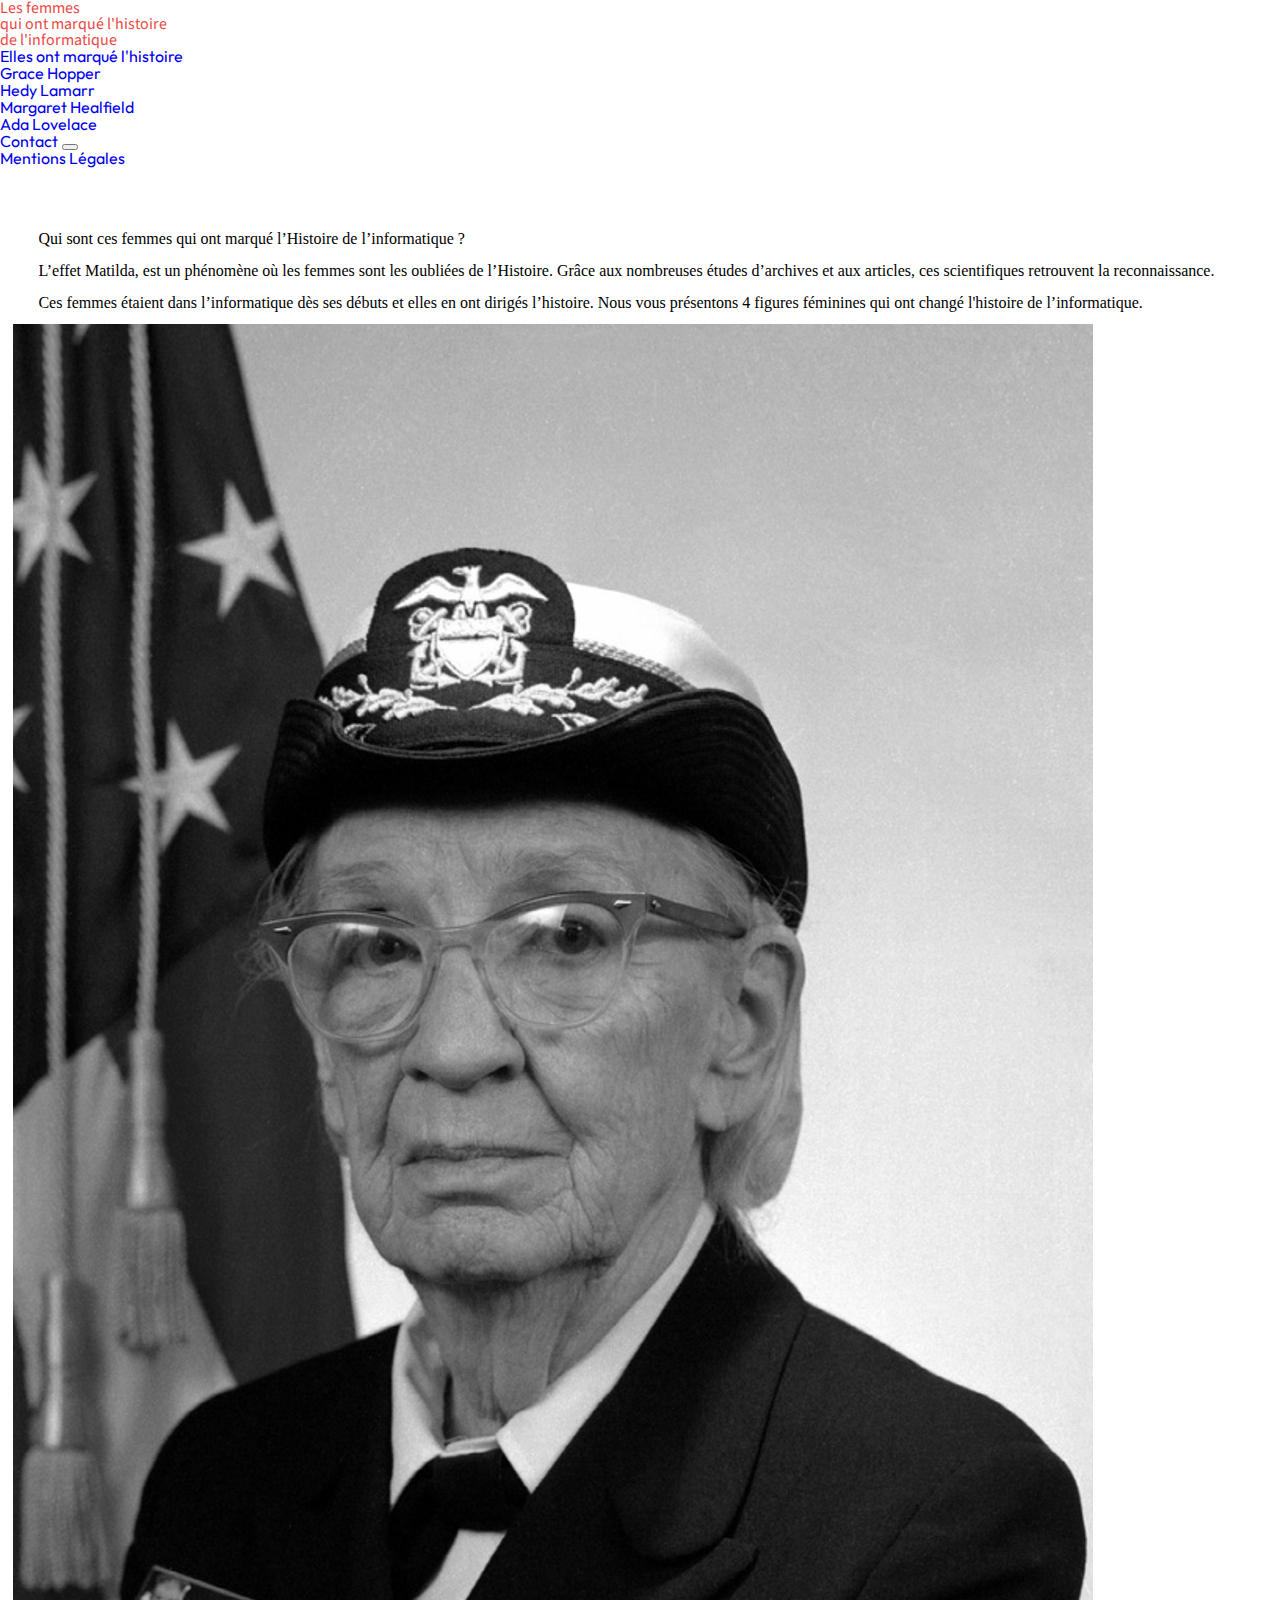
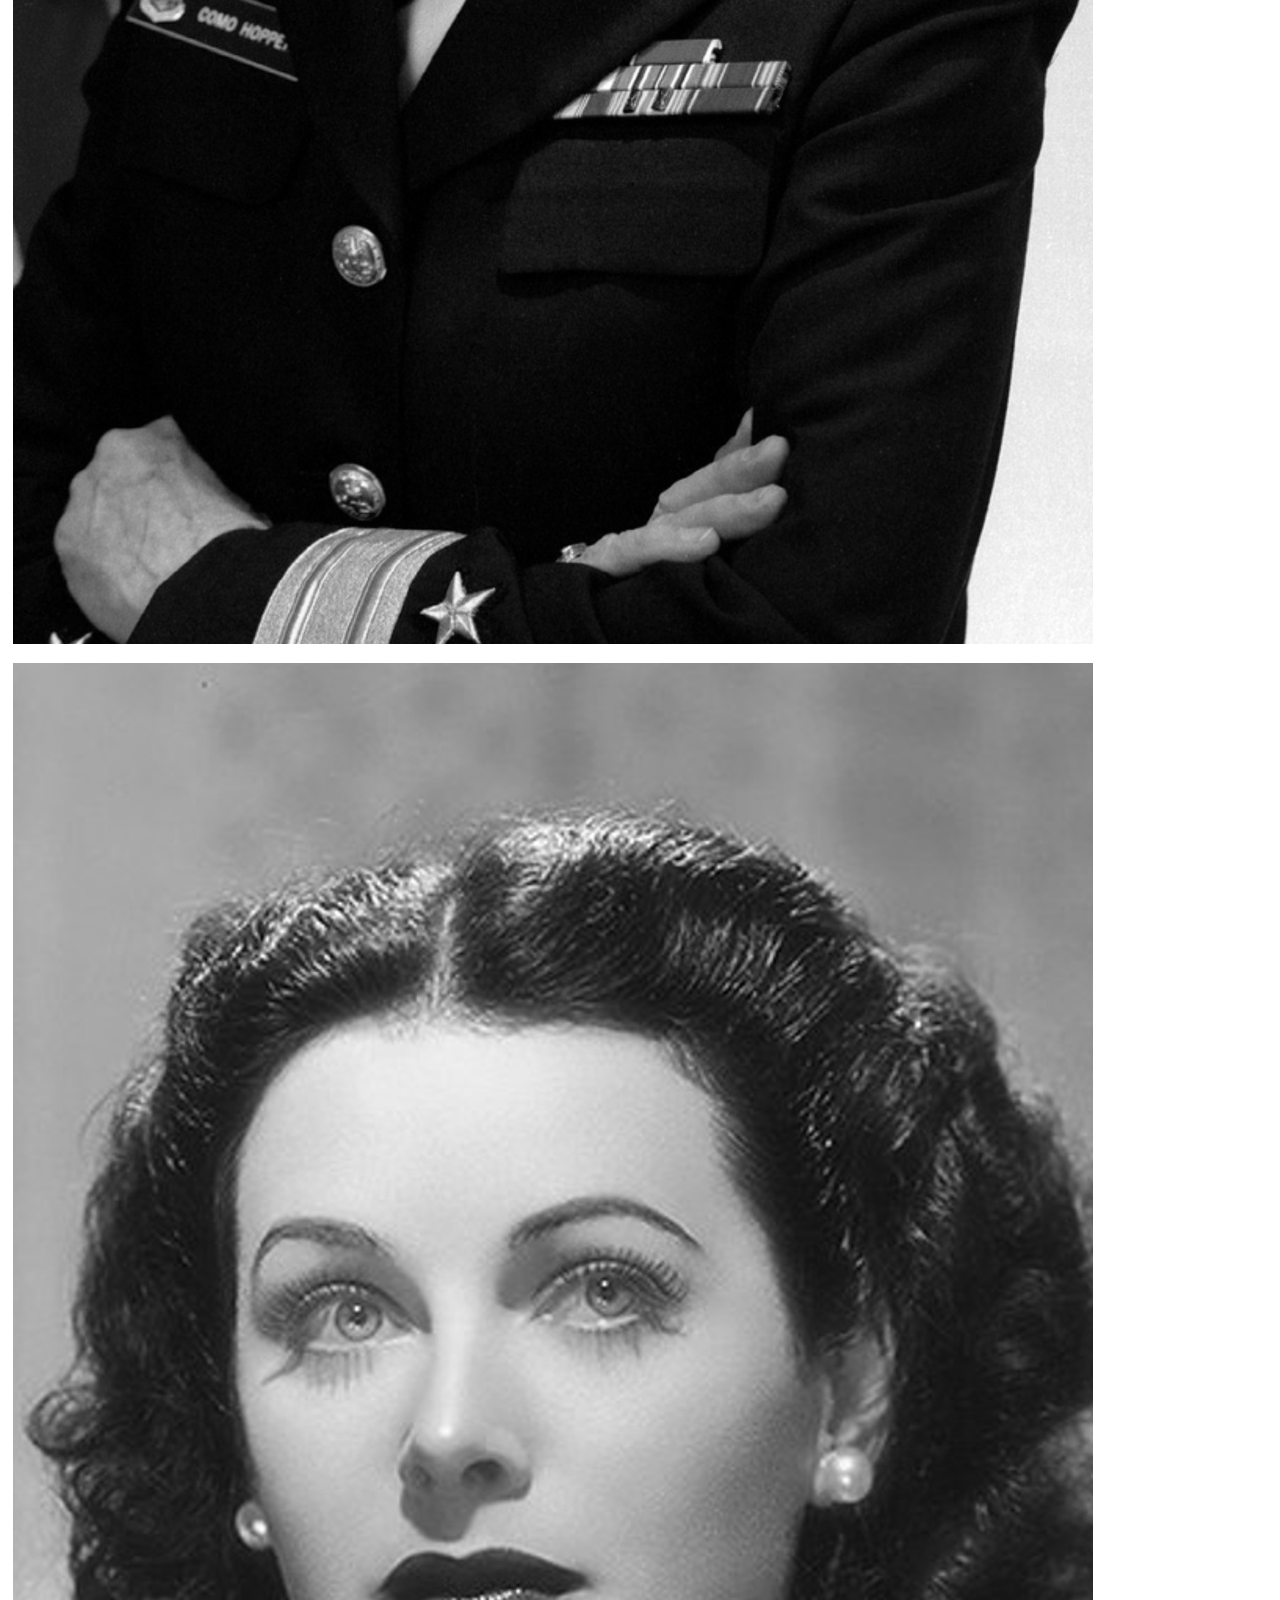
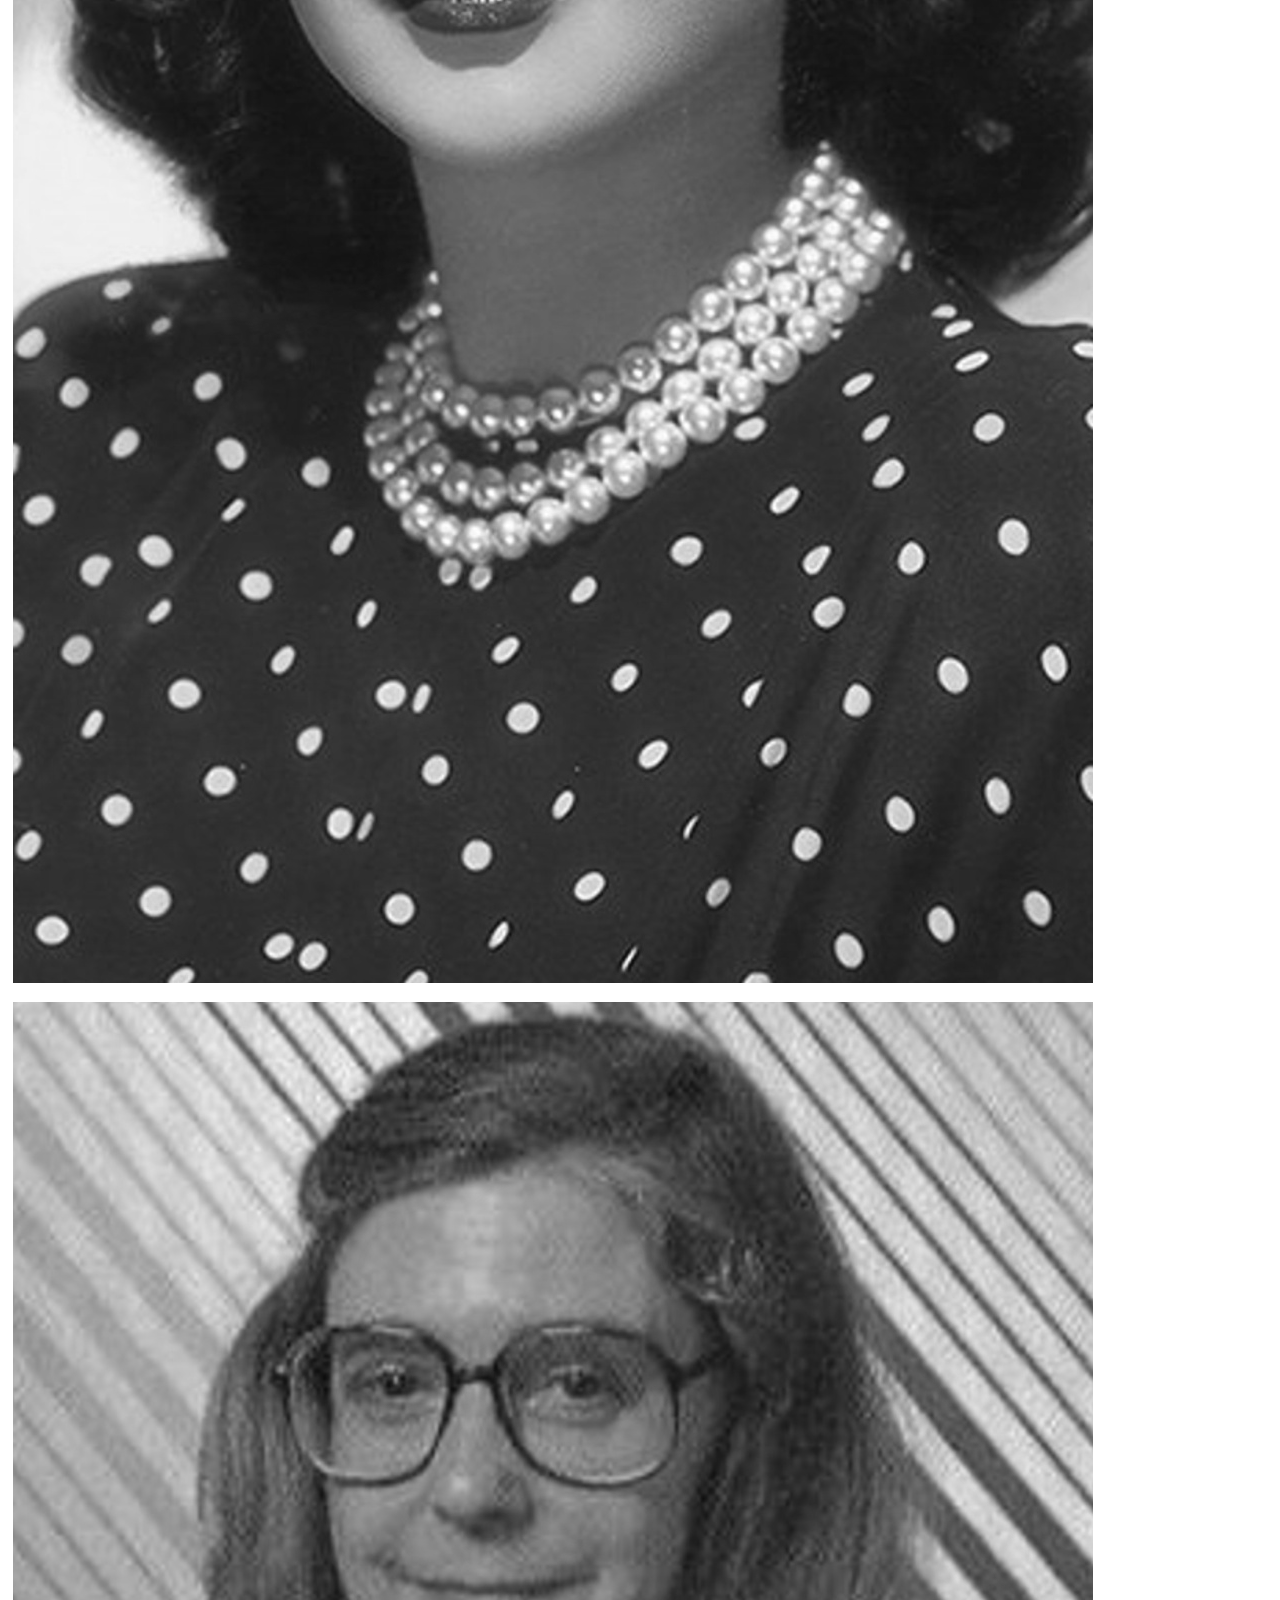
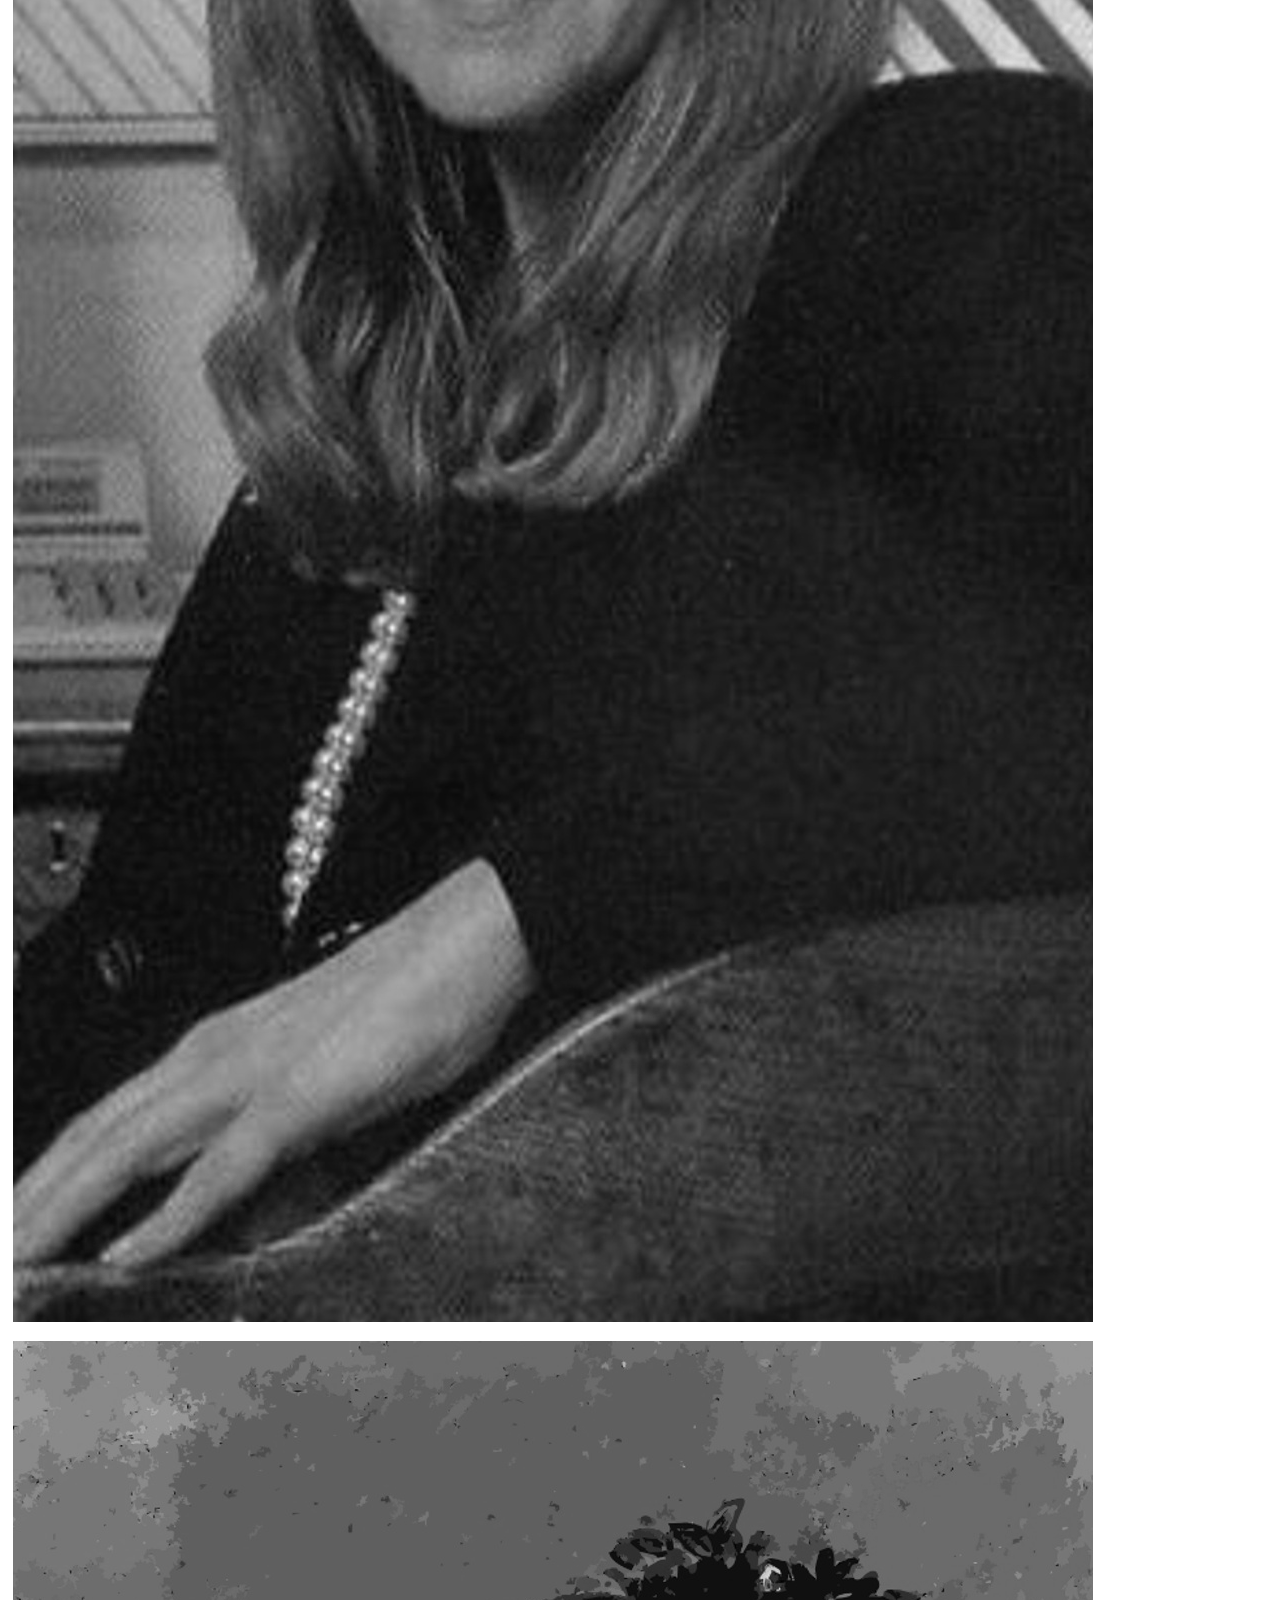
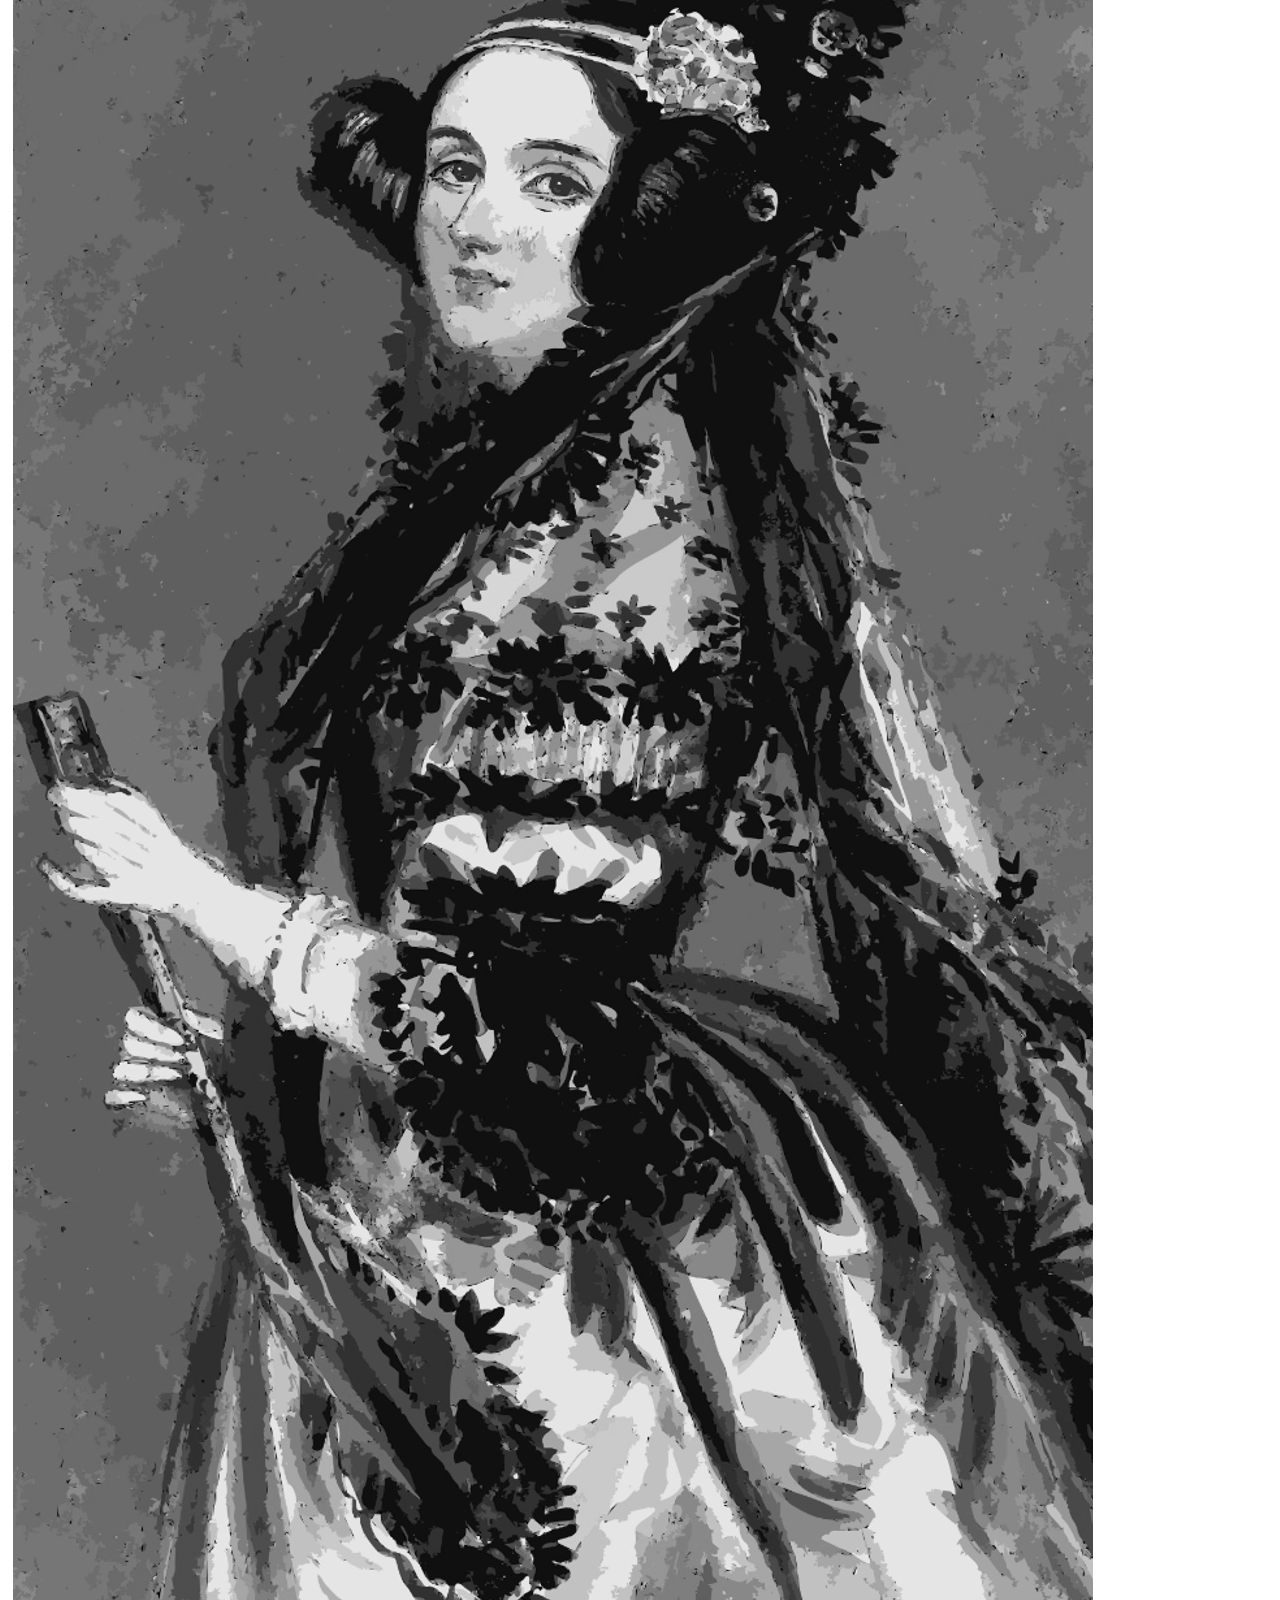
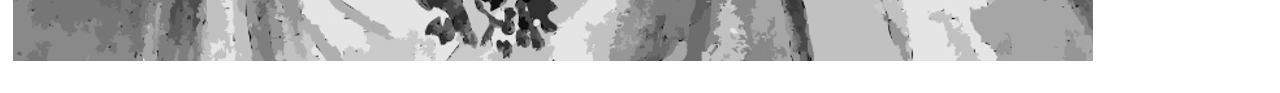
<file: index.html>
<!DOCTYPE html>
<html lang="en">
  <head>
    <meta charset="UTF-8" />
    <meta http-equiv="X-UA-Compatible" content="IE=edge" />
    <meta name="viewport" content="width=device-width, initial-scale=1.0" />
    
    <script
      src="https://cdn.jsdelivr.net/npm/bootstrap@5.1.3/dist/js/bootstrap.bundle.min.js"
      integrity="sha384-ka7Sk0Gln4gmtz2MlQnikT1wXgYsOg+OMhuP+IlRH9sENBO0LRn5q+8nbTov4+1p"
      crossorigin="anonymous"
    ></script>
    <link href="/assets/css/reset.css" rel="stylesheet" />
    <link
      href="https://cdn.jsdelivr.net/npm/bootstrap@5.1.3/dist/css/bootstrap.min.css"
      rel="stylesheet"
      integrity="sha384-1BmE4kWBq78iYhFldvKuhfTAU6auU8tT94WrHftjDbrCEXSU1oBoqyl2QvZ6jIW3"
      crossorigin="anonymous"
    />
    <link href="/assets/css/styles.css" rel="stylesheet" />
    <title>Les femmes et l’informatique</title>
  </head>

  <body>
    <header>
      <div class="jumbotron jumbotron-fluid">
        <div class="container">
          <a href="index.html"><h1 class="display-4">
            Les femmes <br />qui ont marqué l'histoire<br />de l'informatique
          </h1></a>
        </div>
      </div>
      <nav class="navbar navbar-expand-lg navbar-dark bg-danger">
        <div class="collapse navbar-collapse" id="navbarNavDarkDropdown">
          <ul class="navbar-nav">
            <li class="nav-item dropdown">
              <a
                class="nav-link dropdown-toggle"
                href="#"
                id="navbarDarkDropdownMenuLink"
                role="button"
                data-bs-toggle="dropdown"
                aria-expanded="false"
              >
                Elles ont marqué l'histoire
              </a>
              <ul
                class="dropdown-menu dropdown-menu-danger"
                aria-labelledby="navbarDarkDropdownMenuLink"
              >
              <li><a class="dropdown-item" href="Grace_Hopper.html">Grace Hopper</a></li>
              <li><a class="dropdown-item" href="Hedy_Lamarr.html">Hedy Lamarr</a></li>
              <li><a class="dropdown-item" href="Margaret_Heafield.html">Margaret Healfield</a></li>
              <li><a class="dropdown-item" href="Ada_Lovelace.html">Ada Lovelace</a></li>
              </ul>
            </li>
          </ul>
        </div>
        <div class="container-fluid">
          <a
            class="navbar-brand"
            href="contact.html"
            >Contact</a>
          
          <button
            class="navbar-toggler"
            type="button"
            data-bs-toggle="collapse"
            data-bs-target="#navbarNavDarkDropdown"
            aria-controls="navbarNavDarkDropdown"
            aria-expanded="false"
            aria-label="Toggle navigation"
          >
            <span class="navbar-toggler-icon"></span>
          </button>
        </div>
        <div class="container-fluid col-sm">
          <a
            class="navbar-brand"
            href="mentions_legales.html"
            >Mentions Légales</a>
          
          
        </div>
        
      </nav>
    </header>
    <div class="container-fluid">
      <div class="row">
        <div class="col-11"><h3>Qui sont ces femmes qui ont marqué l’Histoire de l’informatique ?<br><br>
          L’effet Matilda, est un phénomène où les femmes sont les oubliées de l’Histoire. 
          Grâce aux nombreuses études d’archives et aux articles, ces scientifiques retrouvent
          la reconnaissance.<br><br>Ces femmes étaient dans l’informatique dès ses débuts et elles en ont dirigés l’histoire. Nous vous présentons 4 figures féminines qui ont changé l'histoire de l’informatique.</h3></div>
      </div>
    </div>
    <div class="portrait">
      <div class="container-fluid overflow-hidden">
        <div class="row">
          <div class="col-sm p-3 gy-5 border bg-danger">
            <a href="Grace_Hopper.html"><img
              src="assets\img\grace_portrait.jpg"
              class="img-fluid col"
              alt="Responsive image"
            />
            <h2>Grace Hopper</h2></a>
          </div>
          <div class="col-sm p-3 gy-5 border bg-danger">
            <a href="Hedy_Lamarr.html"><img
              src="assets\img\Hedy portrait.jpg"
              class="img-fluid col"
              alt="Responsive image"
            />
            <h2>Hedy Lamarr</h2></a>
          </div>
          <div class="col-sm p-3 gy-5 border bg-danger">
            <a href="Margaret_Heafield.html"><img
              src="assets\img\Margaret_portrait.jpg"
              class="img-fluid col"
              alt="Responsive image"
            />
            <h2>Margaret Hamilton</h2></a>
          </div>
          <div class="col-sm p-3 gy-5 border bg-danger">
            <a href="Ada_Lovelace.html"><img
              src="assets\img\ada_portrait.jpg"
              class="img-fluid col"
              alt="Responsive image"
            />
            <h2>Ada Lovelace</h2></a>
          </div>
        </div>
      </div>
    </div>
    
  </body>
</html>
</file>
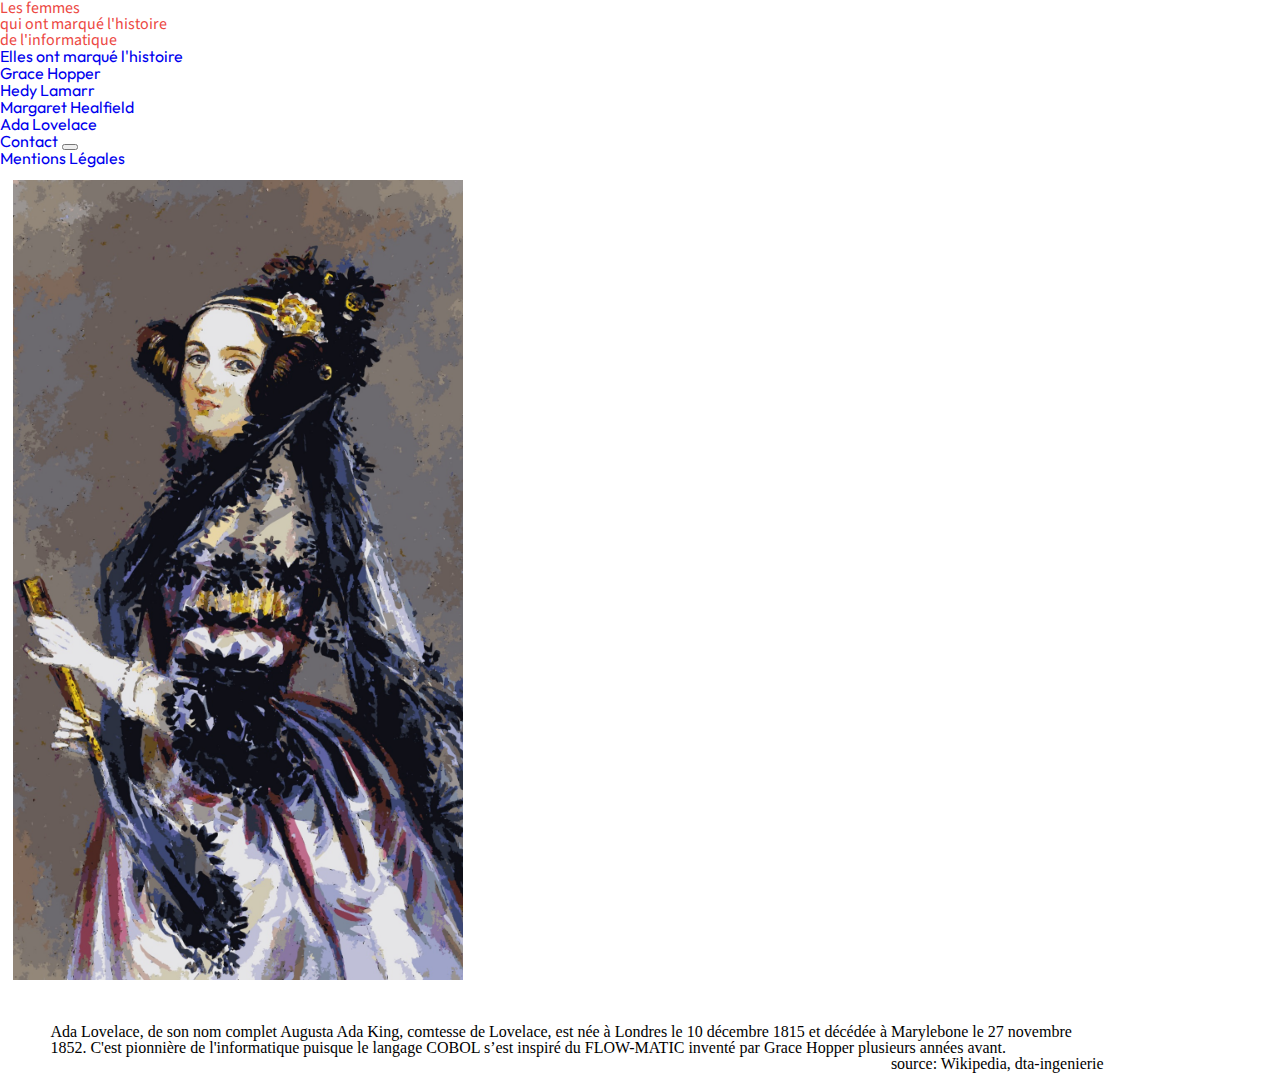
<file: Ada_Lovelace.html>
<!DOCTYPE html>
<html lang="en">
  <head>
    <meta charset="UTF-8" />
    <meta http-equiv="X-UA-Compatible" content="IE=edge" />
    <meta name="viewport" content="width=device-width, initial-scale=1.0" />
    
    <script
      src="https://cdn.jsdelivr.net/npm/bootstrap@5.1.3/dist/js/bootstrap.bundle.min.js"
      integrity="sha384-ka7Sk0Gln4gmtz2MlQnikT1wXgYsOg+OMhuP+IlRH9sENBO0LRn5q+8nbTov4+1p"
      crossorigin="anonymous"
    ></script>
    <link href="/assets/css/reset.css" rel="stylesheet" />
    <link
      href="https://cdn.jsdelivr.net/npm/bootstrap@5.1.3/dist/css/bootstrap.min.css"
      rel="stylesheet"
      integrity="sha384-1BmE4kWBq78iYhFldvKuhfTAU6auU8tT94WrHftjDbrCEXSU1oBoqyl2QvZ6jIW3"
      crossorigin="anonymous"
    />
    <link href="assets\css\portrait.css" rel="stylesheet" />
    <title>Les femmes et l’informatique</title>
  </head>

  <body>
    <header>
      <div class="jumbotron jumbotron-fluid">
        <div class="container">
          <a href="index.html"><h1 class="display-4">
            Les femmes <br />qui ont marqué l'histoire<br />de l'informatique
          </h1></a>
        </div>
      </div>
      <nav class="navbar navbar-expand-lg navbar-dark bg-danger">
        <div class="collapse navbar-collapse" id="navbarNavDarkDropdown">
          <ul class="navbar-nav">
            <li class="nav-item dropdown">
              <a
                class="nav-link dropdown-toggle"
                href="#"
                id="navbarDarkDropdownMenuLink"
                role="button"
                data-bs-toggle="dropdown"
                aria-expanded="false"
              >
                Elles ont marqué l'histoire
              </a>
              <ul
                class="dropdown-menu dropdown-menu-danger"
                aria-labelledby="navbarDarkDropdownMenuLink"
              >
                <li><a class="dropdown-item" href="Grace_Hopper.html">Grace Hopper</a></li>
                <li><a class="dropdown-item" href="Hedy_Lamarr.html">Hedy Lamarr</a></li>
                <li><a class="dropdown-item" href="Margaret_Heafield.html">Margaret Healfield</a></li>
                <li><a class="dropdown-item" href="Ada_Lovelace.html">Ada Lovelace</a></li>
              </ul>
            </li>
          </ul>
        </div>
        <div class="container-fluid">
          <a
            class="navbar-brand"
            href="contact.html"
            >Contact</a>
          
          <button
            class="navbar-toggler"
            type="button"
            data-bs-toggle="collapse"
            data-bs-target="#navbarNavDarkDropdown"
            aria-controls="navbarNavDarkDropdown"
            aria-expanded="false"
            aria-label="Toggle navigation"
          >
            <span class="navbar-toggler-icon"></span>
          </button>
        </div>
        <div class="container-fluid col-sm">
          <a
            class="navbar-brand"
            href="mentions_legales.html"
            >Mentions Légales</a>
          
          
        </div>
        
      </nav>
    </header>
    <div class="portrait">
      <div class="container-fluid">
        <div class="row">
          <div class="col-sm">
            <a href="#"><img
              src="assets\img\ada_portrait.jpg"
              class="img-thumbnail"
              alt="Responsive image" width='450'
            />
            <h2>Grace Hopper</h2></a>
          </div>
          <div class="col-sm">
            <h3>Ada Lovelace, de son nom complet Augusta Ada King, comtesse de Lovelace, est née à Londres le 10 décembre 1815 et décédée à Marylebone le 27 novembre 1852. C'est pionnière de l'informatique puisque le langage COBOL s’est inspiré du FLOW-MATIC inventé par Grace Hopper plusieurs années avant.</h3>
            <p>source: Wikipedia, dta-ingenierie</p>
          </div>
          
  
  
  </body>
</html>
</file>
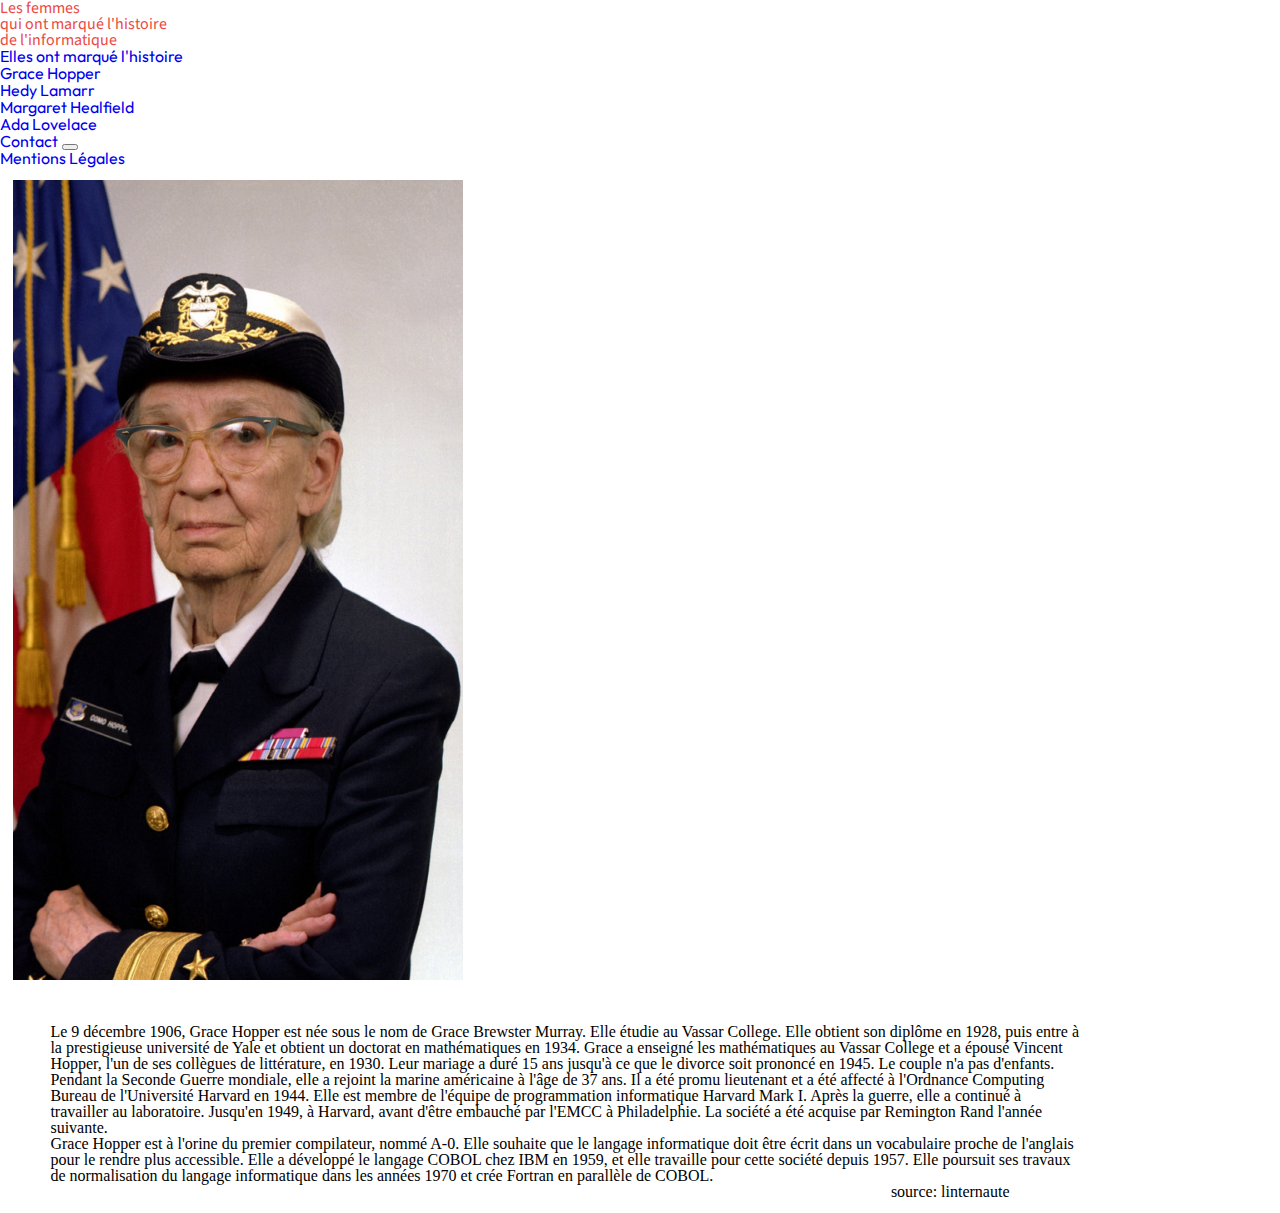
<file: Grace_Hopper.html>
<!DOCTYPE html>
<html lang="en">
  <head>
    <meta charset="UTF-8" />
    <meta http-equiv="X-UA-Compatible" content="IE=edge" />
    <meta name="viewport" content="width=device-width, initial-scale=1.0" />
    
    <script
      src="https://cdn.jsdelivr.net/npm/bootstrap@5.1.3/dist/js/bootstrap.bundle.min.js"
      integrity="sha384-ka7Sk0Gln4gmtz2MlQnikT1wXgYsOg+OMhuP+IlRH9sENBO0LRn5q+8nbTov4+1p"
      crossorigin="anonymous"
    ></script>
    <link href="/assets/css/reset.css" rel="stylesheet" />
    <link
      href="https://cdn.jsdelivr.net/npm/bootstrap@5.1.3/dist/css/bootstrap.min.css"
      rel="stylesheet"
      integrity="sha384-1BmE4kWBq78iYhFldvKuhfTAU6auU8tT94WrHftjDbrCEXSU1oBoqyl2QvZ6jIW3"
      crossorigin="anonymous"
    />
    <link href="assets\css\portrait.css" rel="stylesheet" />
    <title>Les femmes et l’informatique</title>
  </head>

  <body>
    <header>
      <div class="jumbotron jumbotron-fluid">
        <div class="container">
          <a href="index.html"><h1 class="display-4">
            Les femmes <br />qui ont marqué l'histoire<br />de l'informatique
          </h1></a>
        </div>
      </div>
      <nav class="navbar navbar-expand-lg navbar-dark bg-danger">
        <div class="collapse navbar-collapse" id="navbarNavDarkDropdown">
          <ul class="navbar-nav">
            <li class="nav-item dropdown">
              <a
                class="nav-link dropdown-toggle"
                href="#"
                id="navbarDarkDropdownMenuLink"
                role="button"
                data-bs-toggle="dropdown"
                aria-expanded="false"
              >
                Elles ont marqué l'histoire
              </a>
              <ul
                class="dropdown-menu dropdown-menu-danger"
                aria-labelledby="navbarDarkDropdownMenuLink"
              >
              <li><a class="dropdown-item" href="Grace_Hopper.html">Grace Hopper</a></li>
              <li><a class="dropdown-item" href="Hedy_Lamarr.html">Hedy Lamarr</a></li>
              <li><a class="dropdown-item" href="Margaret_Heafield.html">Margaret Healfield</a></li>
              <li><a class="dropdown-item" href="Ada_Lovelace.html">Ada Lovelace</a></li>
              </ul>
            </li>
          </ul>
        </div>
        <div class="container-fluid">
          <a
            class="navbar-brand"
            href="contact.html"
            >Contact</a>
          
          <button
            class="navbar-toggler"
            type="button"
            data-bs-toggle="collapse"
            data-bs-target="#navbarNavDarkDropdown"
            aria-controls="navbarNavDarkDropdown"
            aria-expanded="false"
            aria-label="Toggle navigation"
          >
            <span class="navbar-toggler-icon"></span>
          </button>
        </div>
        <div class="container-fluid col-sm">
          <a
            class="navbar-brand"
            href="mentions_legales.html"
            >Mentions Légales</a>
          
          
        </div>
        
      </nav>
    </header>
    <div class="portrait">
      <div class="container-fluid">
        <div class="row">
          <div class="col-sm">
            <a href="#"><img
              src="assets\img\grace_portrait.jpg"
              class="img-thumbnail"
              alt="Responsive image" width='450'
            />
            <h2>Grace Hopper</h2></a>
          </div>
          <div class="col-sm">
            <h3>Le 9 décembre 1906, Grace Hopper est née sous le nom de Grace Brewster Murray. Elle étudie au 
              Vassar College. Elle obtient son diplôme en 1928, puis entre à la prestigieuse université de Yale 
              et obtient un doctorat en mathématiques en 1934. Grace a enseigné les mathématiques au Vassar College 
              et a épousé Vincent Hopper, l'un de ses collègues de littérature, en 1930. Leur mariage a duré 15 ans 
              jusqu'à ce que le divorce soit prononcé en 1945. Le couple n'a pas d'enfants. Pendant la Seconde Guerre 
              mondiale, elle a rejoint la marine américaine à l'âge de 37 ans. Il a été promu lieutenant et a été affecté à 
              l'Ordnance Computing Bureau de l'Université Harvard en 1944. Elle est membre de l'équipe de programmation 
              informatique Harvard Mark I. Après la guerre, elle a continué à travailler au laboratoire. Jusqu'en 1949, à 
              Harvard, avant d'être embauché par l'EMCC à Philadelphie. La société a été acquise par Remington Rand l'année suivante.
            <br>Grace Hopper est à l'orine du premier compilateur, nommé A-0. Elle souhaite que le langage informatique doit être écrit dans un vocabulaire proche de l'anglais pour le rendre plus accessible. Elle a développé le langage COBOL chez IBM en 1959, et elle travaille pour cette société depuis 1957. Elle poursuit ses travaux de normalisation du langage informatique dans les années 1970 et crée Fortran en parallèle de COBOL.</h3>
            <p>source: linternaute</p>
          </div>
          
  
  
  </body>
</html>
</file>
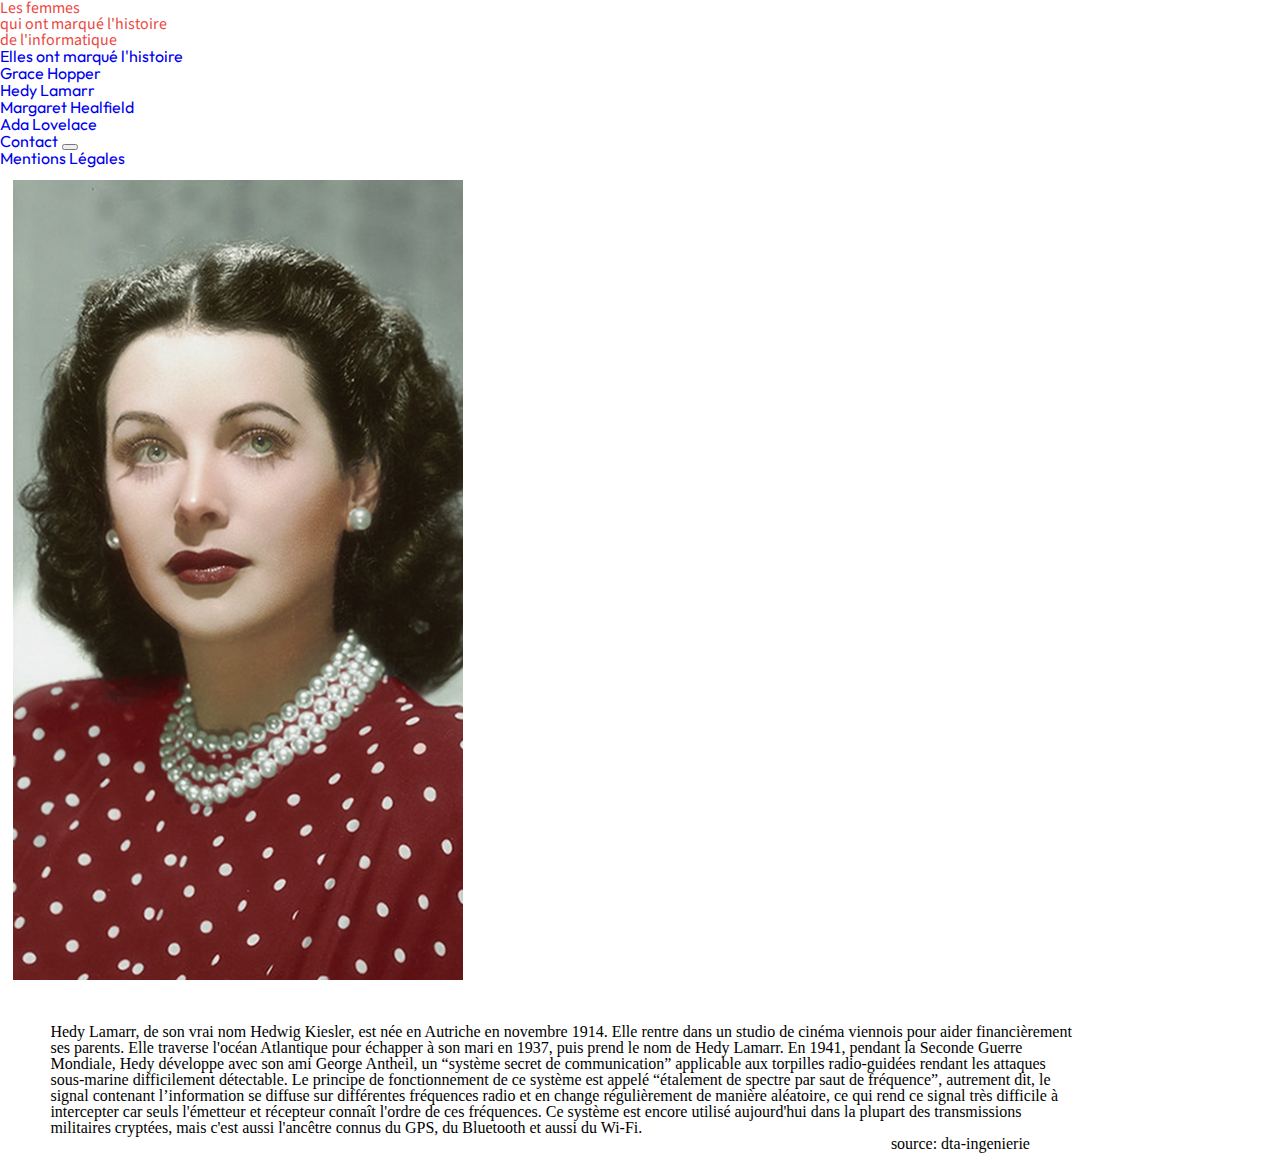
<file: Hedy_Lamarr.html>
<!DOCTYPE html>
<html lang="en">
  <head>
    <meta charset="UTF-8" />
    <meta http-equiv="X-UA-Compatible" content="IE=edge" />
    <meta name="viewport" content="width=device-width, initial-scale=1.0" />
    
    <script
      src="https://cdn.jsdelivr.net/npm/bootstrap@5.1.3/dist/js/bootstrap.bundle.min.js"
      integrity="sha384-ka7Sk0Gln4gmtz2MlQnikT1wXgYsOg+OMhuP+IlRH9sENBO0LRn5q+8nbTov4+1p"
      crossorigin="anonymous"
    ></script>
    <link href="/assets/css/reset.css" rel="stylesheet" />
    <link
      href="https://cdn.jsdelivr.net/npm/bootstrap@5.1.3/dist/css/bootstrap.min.css"
      rel="stylesheet"
      integrity="sha384-1BmE4kWBq78iYhFldvKuhfTAU6auU8tT94WrHftjDbrCEXSU1oBoqyl2QvZ6jIW3"
      crossorigin="anonymous"
    />
    <link href="assets\css\portrait.css" rel="stylesheet" />
    <title>Les femmes et l’informatique</title>
  </head>

  <body>
    <header>
      <div class="jumbotron jumbotron-fluid">
        <div class="container">
          <a href="index.html"><h1 class="display-4">
            Les femmes <br />qui ont marqué l'histoire<br />de l'informatique
          </h1></a>
        </div>
      </div>
      <nav class="navbar navbar-expand-lg navbar-dark bg-danger">
        <div class="collapse navbar-collapse" id="navbarNavDarkDropdown">
          <ul class="navbar-nav">
            <li class="nav-item dropdown">
              <a
                class="nav-link dropdown-toggle"
                href="#"
                id="navbarDarkDropdownMenuLink"
                role="button"
                data-bs-toggle="dropdown"
                aria-expanded="false"
              >
                Elles ont marqué l'histoire
              </a>
              <ul
                class="dropdown-menu dropdown-menu-danger"
                aria-labelledby="navbarDarkDropdownMenuLink"
              >
              <li><a class="dropdown-item" href="Grace_Hopper.html">Grace Hopper</a></li>
              <li><a class="dropdown-item" href="Hedy_Lamarr.html">Hedy Lamarr</a></li>
              <li><a class="dropdown-item" href="Margaret_Heafield.html">Margaret Healfield</a></li>
              <li><a class="dropdown-item" href="Ada_Lovelace.html">Ada Lovelace</a></li>
              </ul>
            </li>
          </ul>
        </div>
        <div class="container-fluid">
          <a
            class="navbar-brand"
            href="contact.html"
            >Contact</a>
          
          <button
            class="navbar-toggler"
            type="button"
            data-bs-toggle="collapse"
            data-bs-target="#navbarNavDarkDropdown"
            aria-controls="navbarNavDarkDropdown"
            aria-expanded="false"
            aria-label="Toggle navigation"
          >
            <span class="navbar-toggler-icon"></span>
          </button>
        </div>
        <div class="container-fluid col-sm">
          <a
            class="navbar-brand"
            href="mentions_legales.html"
            >Mentions Légales</a>
          
          
        </div>
        
      </nav>
    </header>
    <div class="portrait">
      <div class="container-fluid">
        <div class="row">
          <div class="col-sm">
            <a href="#"><img
              src="assets\img\Hedy portrait.jpg"
              class="img-thumbnail"
              alt="Responsive image" width='450'
            />
            <h2>Grace Hopper</h2></a>
          </div>
          <div class="col-sm">
            <h3>Hedy Lamarr, de son vrai nom Hedwig Kiesler, est née en Autriche en novembre 1914. Elle rentre dans un studio de cinéma viennois pour aider financièrement ses parents. Elle traverse l'océan Atlantique pour échapper à son mari en 1937, puis prend le nom de Hedy Lamarr.
              En 1941, pendant la Seconde Guerre Mondiale, Hedy développe avec son ami George Antheil, un “système secret de communication” applicable aux torpilles radio-guidées rendant les attaques sous-marine difficilement détectable. Le principe de fonctionnement de ce système est appelé “étalement de spectre par saut de fréquence”, autrement dit, le signal contenant l’information se diffuse sur différentes fréquences radio et en change régulièrement de manière aléatoire, ce qui rend ce signal très difficile à intercepter car seuls l'émetteur et récepteur connaît l'ordre de ces fréquences. Ce système est encore utilisé aujourd'hui dans la plupart des transmissions militaires cryptées, mais c'est aussi l'ancêtre connus du GPS, du Bluetooth et aussi du Wi-Fi.
            </h3>
            <p>source: dta-ingenierie</p>
          </div>
          
  
  
  </body>
</html>
</file>
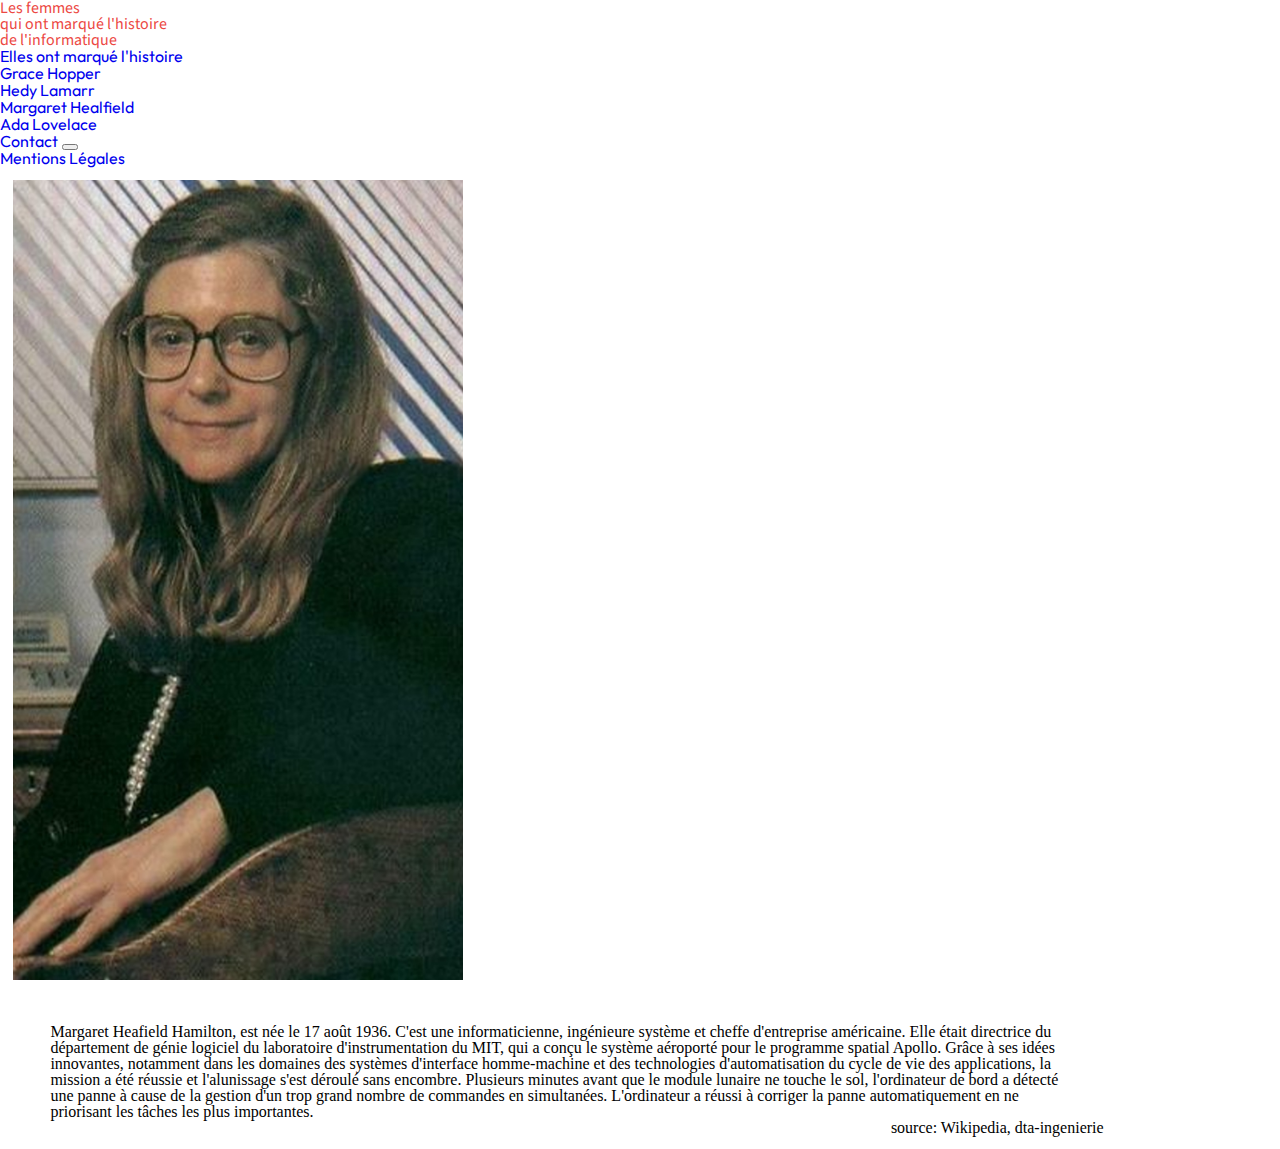
<file: Margaret_Heafield.html>
<!DOCTYPE html>
<html lang="en">
  <head>
    <meta charset="UTF-8" />
    <meta http-equiv="X-UA-Compatible" content="IE=edge" />
    <meta name="viewport" content="width=device-width, initial-scale=1.0" />
    
    <script
      src="https://cdn.jsdelivr.net/npm/bootstrap@5.1.3/dist/js/bootstrap.bundle.min.js"
      integrity="sha384-ka7Sk0Gln4gmtz2MlQnikT1wXgYsOg+OMhuP+IlRH9sENBO0LRn5q+8nbTov4+1p"
      crossorigin="anonymous"
    ></script>
    <link href="/assets/css/reset.css" rel="stylesheet" />
    <link
      href="https://cdn.jsdelivr.net/npm/bootstrap@5.1.3/dist/css/bootstrap.min.css"
      rel="stylesheet"
      integrity="sha384-1BmE4kWBq78iYhFldvKuhfTAU6auU8tT94WrHftjDbrCEXSU1oBoqyl2QvZ6jIW3"
      crossorigin="anonymous"
    />
    <link href="assets\css\portrait.css" rel="stylesheet" />
    <title>Les femmes et l’informatique</title>
  </head>

  <body>
    <header>
      <div class="jumbotron jumbotron-fluid">
        <div class="container">
          <a href="index.html"><h1 class="display-4">
            Les femmes <br />qui ont marqué l'histoire<br />de l'informatique
          </h1></a>
        </div>
      </div>
      <nav class="navbar navbar-expand-lg navbar-dark bg-danger">
        <div class="collapse navbar-collapse" id="navbarNavDarkDropdown">
          <ul class="navbar-nav">
            <li class="nav-item dropdown">
              <a
                class="nav-link dropdown-toggle"
                href="#"
                id="navbarDarkDropdownMenuLink"
                role="button"
                data-bs-toggle="dropdown"
                aria-expanded="false"
              >
                Elles ont marqué l'histoire
              </a>
              <ul
                class="dropdown-menu dropdown-menu-danger"
                aria-labelledby="navbarDarkDropdownMenuLink"
              >
              <li><a class="dropdown-item" href="Grace_Hopper.html">Grace Hopper</a></li>
              <li><a class="dropdown-item" href="Hedy_Lamarr.html">Hedy Lamarr</a></li>
              <li><a class="dropdown-item" href="Margaret_Heafield.html">Margaret Healfield</a></li>
              <li><a class="dropdown-item" href="Ada_Lovelace.html">Ada Lovelace</a></li>
              </ul>
            </li>
          </ul>
        </div>
        <div class="container-fluid">
          <a
            class="navbar-brand"
            href="contact.html"
            >Contact</a>
          
          <button
            class="navbar-toggler"
            type="button"
            data-bs-toggle="collapse"
            data-bs-target="#navbarNavDarkDropdown"
            aria-controls="navbarNavDarkDropdown"
            aria-expanded="false"
            aria-label="Toggle navigation"
          >
            <span class="navbar-toggler-icon"></span>
          </button>
        </div>
        <div class="container-fluid col-sm">
          <a
            class="navbar-brand"
            href="mentions_legales.html"
            >Mentions Légales</a>
          
          
        </div>
        
      </nav>
    </header>
    <div class="portrait">
      <div class="container-fluid">
        <div class="row">
          <div class="col-sm">
            <a href="#"><img
              src="assets\img\Margaret_portrait.jpg"
              class="img-thumbnail"
              alt="Responsive image" width='450'
            />
            <h2>Grace Hopper</h2></a>
          </div>
          <div class="col-sm">
            <h3>Margaret Heafield Hamilton, est née le 17 août 1936. C'est une informaticienne, ingénieure système et cheffe d'entreprise américaine. Elle était directrice du département de génie logiciel du laboratoire d'instrumentation du MIT, qui a conçu le système aéroporté pour le programme spatial Apollo.
              Grâce à ses idées innovantes, notamment dans les domaines des systèmes d'interface homme-machine et des technologies d'automatisation du cycle de vie des applications, la mission a été réussie et l'alunissage s'est déroulé sans encombre. Plusieurs minutes avant que le module lunaire ne touche le sol, l'ordinateur de bord a détecté une panne à cause de la gestion d'un trop grand nombre de commandes en simultanées. L'ordinateur a réussi à corriger la panne automatiquement en ne priorisant les tâches les plus importantes.</h3>
            <p>source: Wikipedia, dta-ingenierie</p>
          </div>
          
  
  
  </body>
</html>
</file>
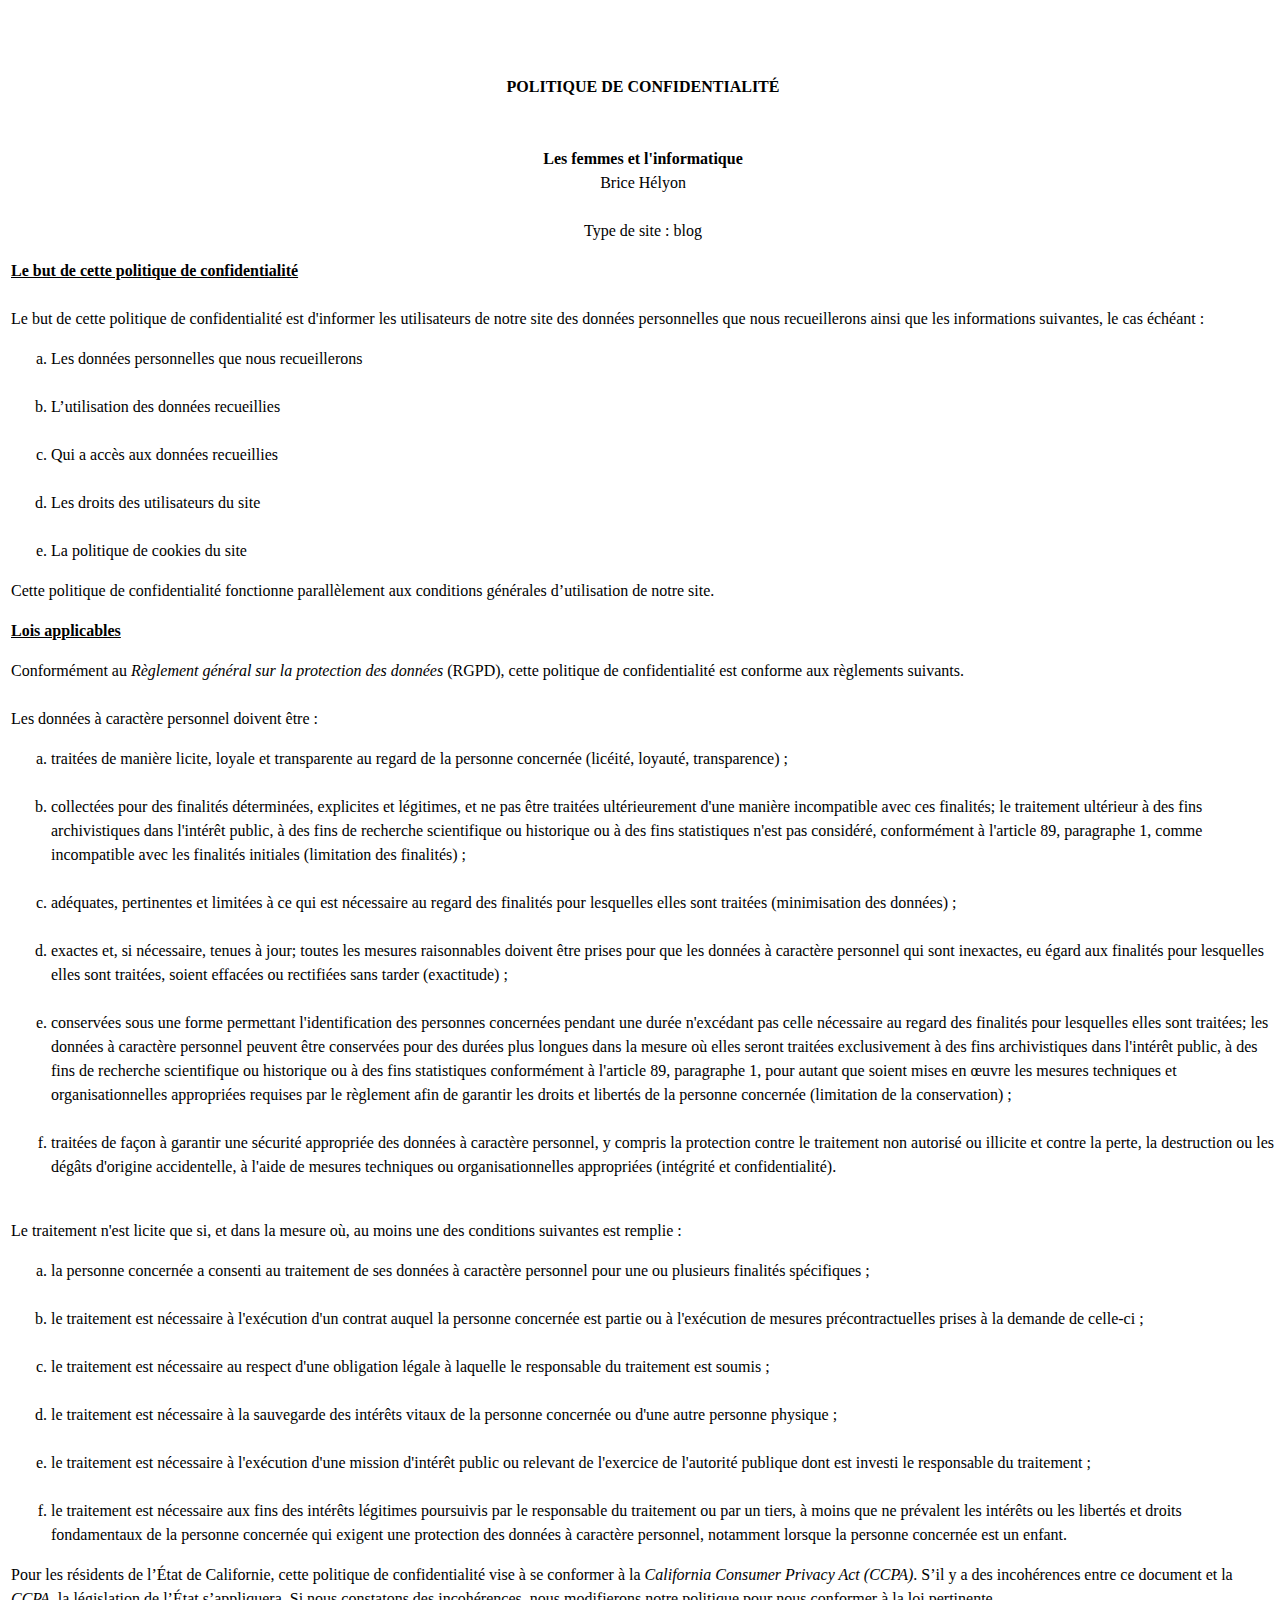
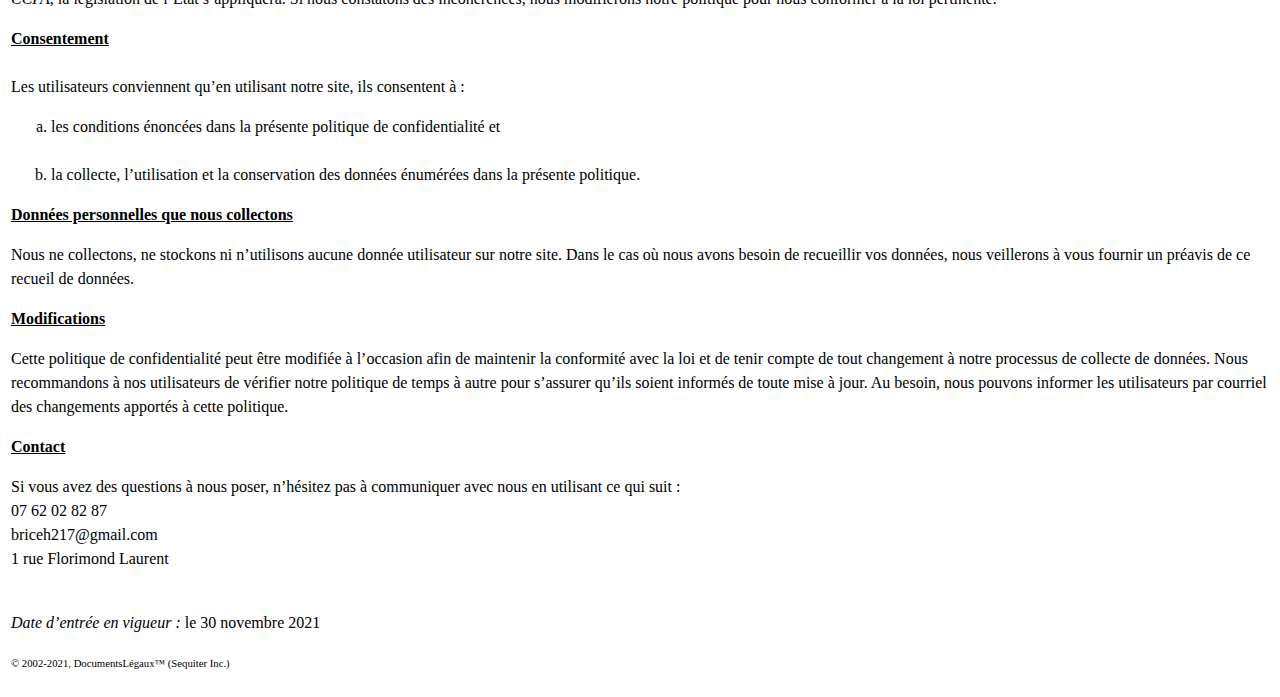
<file: mentions_legales.html>
<!DOCTYPE HTML PUBLIC "-//W3C//DTD HTML 4.01 Transitional//EN" "http://www.w3.org/TR/html4/loose.dtd">
            <html>
            <head>
            <meta http-equiv="Content-Type" content="text/html;charset=utf-8">
            <title>DocumentsLégaux Politique de confidentialité d'un site web</title>
            <style type="text/css">
            
@font-face {
  font-family: 'Lato';
  font-style: normal;
  font-weight: 400;
  src: url(https://www.documentslegaux.fr/common/fonts/Lato/Lato-Regular.eot);
  src: local('Lato Regular'), local('Lato-Regular'), url(https://www.documentslegaux.fr/common/fonts/Lato/Lato-Regular.woff2) format('woff2'), url(https://www.documentslegaux.fr/common/fonts/Lato/Lato-Regular.woff) format('woff'), url(https://www.documentslegaux.fr/common/fonts/Lato/Lato-Regular.svg#Lato) format('svg'), url(https://www.documentslegaux.fr/common/fonts/Lato/Lato-Regular.ttf) format('truetype'), url(https://www.documentslegaux.fr/common/fonts/Lato/Lato-Regular.eot?#iefix) format('embedded-opentype');
  font-display: block;
}

@font-face {
  font-family: 'Lato';
  font-style: normal;
  font-weight: 700;
  src: url(https://www.documentslegaux.fr/common/fonts/Lato/Lato-Bold.eot);
  src: local('Lato Bold'), local('Lato-Bold'), url(https://www.documentslegaux.fr/common/fonts/Lato/Lato-Bold.woff2) format('woff2'), url(https://www.documentslegaux.fr/common/fonts/Lato/Lato-Bold.woff) format('woff'), url(https://www.documentslegaux.fr/common/fonts/Lato/Lato-Bold.ttf) format('truetype'), url(https://www.documentslegaux.fr/common/fonts/Lato/Lato-Bold.eot?#iefix) format('embedded-opentype');
  font-display: block;
}

@font-face {
  font-family: 'Lato';
  font-style: normal;
  font-weight: 900;
  src: url(https://www.documentslegaux.fr/common/fonts/Lato/Lato-Black.eot);
  src: local('Lato Black'), local('Lato-Black'), url(https://www.documentslegaux.fr/common/fonts/Lato/Lato-Black.woff2) format('woff2'), url(https://www.documentslegaux.fr/common/fonts/Lato/Lato-Black.woff) format('woff'), url(https://www.documentslegaux.fr/common/fonts/Lato/Lato-Black.ttf) format('truetype'), url(https://www.documentslegaux.fr/common/fonts/Lato/Lato-Black.eot?#iefix) format('embedded-opentype');
  font-display: block;
}

@font-face {
  font-family: 'Lato';
  font-style: italic;
  font-weight: 400;
  src: url(https://www.documentslegaux.fr/common/fonts/Lato/Lato-Italic.eot);
  src: local('Lato Italic'), local('Lato-Italic'), url(https://www.documentslegaux.fr/common/fonts/Lato/Lato-Italic.woff2) format('woff2'), url(https://www.documentslegaux.fr/common/fonts/Lato/Lato-Italic.woff) format('woff'), url(https://www.documentslegaux.fr/common/fonts/Lato/Lato-Italic.ttf) format('truetype'), url(https://www.documentslegaux.fr/common/fonts/Lato/Lato-Italic.eot?#iefix) format('embedded-opentype');
  font-display: block;
}

@font-face {
  font-family: 'Lato';
  font-style: italic;
  font-weight: 700;
  src: url(https://www.documentslegaux.fr/common/fonts/Lato/Lato-Bold-Italic.eot);
  src: local('Lato Bold Italic'), local('Lato-BoldItalic'), url(https://www.documentslegaux.fr/common/fonts/Lato/Lato-Bold-Italic.woff2) format('woff2'), url(https://www.documentslegaux.fr/common/fonts/Lato/Lato-Bold-Italic.woff) format('woff'), url(https://www.documentslegaux.fr/common/fonts/Lato/Lato-Bold-Italic.ttf) format('truetype'), url(https://www.documentslegaux.fr/common/fonts/Lato/Lato-Bold-Italic.eot?#iefix) format('embedded-opentype');
  font-display: block;
}
@font-face {
  font-family: 'Open Sans';
  font-style: normal;
  font-weight: 300;
  src: url(/common/fonts/Open-Sans/opensans-light.eot);
  src: local('Open-Sans Light'), local('OpenSans-Light'), url(/common/fonts/Open-Sans/opensans-light.woff2) format('woff2'), url(/common/fonts/Open-Sans/opensans-light.woff) format('woff'), url(/common/fonts/Open-Sans/opensans-light.ttf) format('truetype'), url(/common/fonts/Open-Sans/opensans-light.eot?#iefix) format('embedded-opentype'), url(/common/fonts/Open-Sans/opensans-light.svg#opensans-light) format('svg');
  font-display: swap;
}

@font-face {
  font-family: 'Open Sans';
  font-style: normal;
  font-weight: 400;
  src: url(/common/fonts/Open-Sans/opensans-regular.eot);
  src: local('Open-Sans Regular'), local('OpenSans-Regular'), url(/common/fonts/Open-Sans/opensans-regular.woff2) format('woff2'), url(/common/fonts/Open-Sans/opensans-regular.woff) format('woff'), url(/common/fonts/Open-Sans/opensans-regular.ttf) format('truetype'), url(/common/fonts/Open-Sans/opensans-regular.eot?#iefix) format('embedded-opentype'), url(/common/fonts/Open-Sans/opensans-regular.svg#opensans-regular) format('svg');
  font-display: swap;
}

@font-face {
  font-family: 'Open Sans';
  font-style: normal;
  font-weight: 600;
  src: url(/common/fonts/Open-Sans/opensans-semibold.eot);
  src: local('Open-Sans SemiBold'), local('OpenSans-SemiBold'), url(/common/fonts/Open-Sans/opensans-semibold.woff2) format('woff2'), url(/common/fonts/Open-Sans/opensans-semibold.woff) format('woff'), url(/common/fonts/Open-Sans/opensans-semibold.ttf) format('truetype'), url(/common/fonts/Open-Sans/opensans-semibold.eot?#iefix) format('embedded-opentype'), url(/common/fonts/Open-Sans/opensans-semibold.svg#opensans-semibold) format('svg');
  font-display: swap;
}

@font-face {
  font-family: 'Open Sans';
  font-style: normal;
  font-weight: 700;
  src: url(/common/fonts/Open-Sans/opensans-bold.eot);
  src: local('Open-Sans Bold'), local('OpenSans-Bold'), url(/common/fonts/Open-Sans/opensans-bold.woff2) format('woff2'), url(/common/fonts/Open-Sans/opensans-bold.woff) format('woff'), url(/common/fonts/Open-Sans/opensans-bold.ttf) format('truetype'), url(/common/fonts/Open-Sans/opensans-bold.eot?#iefix) format('embedded-opentype'), url(/common/fonts/Open-Sans/opensans-bold.svg#opensans-bold) format('svg');
  font-display: swap;
}

@font-face {
  font-family: 'Open Sans';
  font-style: normal;
  font-weight: 800;
  src: url(/common/fonts/Open-Sans/opensans-extrabold.eot);
  src: local('Open-Sans Extra Bold'), local('OpenSans-ExtraBold'), url(/common/fonts/Open-Sans/opensans-extrabold.woff2) format('woff2'), url(/common/fonts/Open-Sans/opensans-extrabold.woff) format('woff'), url(/common/fonts/Open-Sans/opensans-extrabold.ttf) format('truetype'), url(/common/fonts/Open-Sans/opensans-extrabold.eot?#iefix) format('embedded-opentype'), url(/common/fonts/Open-Sans/opensans-extrabold.svg#opensans-extrabold) format('svg');
  font-display: swap;
}

@font-face {
  font-family: 'Open Sans';
  font-style: italic;
  font-weight: 300;
  src: url(/common/fonts/Open-Sans/opensans-lightitalic.eot);
  src: local('Open-Sans Light Italic'), local('OpenSansLight-Italic'), url(/common/fonts/Open-Sans/opensans-lightitalic.woff2) format('woff2'), url(/common/fonts/Open-Sans/opensans-lightitalic.woff) format('woff'), url(/common/fonts/Open-Sans/opensans-lightitalic.ttf) format('truetype'), url(/common/fonts/Open-Sans/opensans-lightitalic.eot?#iefix) format('embedded-opentype'), url(/common/fonts/Open-Sans/opensans-lightitalic.svg#opensans-lightitalic) format('svg');
  font-display: swap;
}

@font-face {
  font-family: 'Open Sans';
  font-style: italic;
  font-weight: 400;
  src: url(/common/fonts/Open-Sans/opensans-italic.eot);
  src: local('Open-Sans Italic'), local('OpenSans-Italic'), url(/common/fonts/Open-Sans/opensans-italic.woff2) format('woff2'), url(/common/fonts/Open-Sans/opensans-italic.woff) format('woff'), url(/common/fonts/Open-Sans/opensans-italic.ttf) format('truetype'), url(/common/fonts/Open-Sans/opensans-italic.eot?#iefix) format('embedded-opentype'), url(/common/fonts/Open-Sans/opensans-italic.svg#opensans-italic) format('svg');
  font-display: swap;
}

@font-face {
  font-family: 'Open Sans';
  font-style: italic;
  font-weight: 600;
  src: url(/common/fonts/Open-Sans/opensans-semibolditalic.eot);
  src: local('Open-Sans SemiBold Italic'), local('OpenSansSemiBold-Italic'), url(/common/fonts/Open-Sans/opensans-semibolditalic.woff2) format('woff2'), url(/common/fonts/Open-Sans/opensans-semibolditalic.woff) format('woff'), url(/common/fonts/Open-Sans/opensans-semibolditalic.ttf) format('truetype'), url(/common/fonts/Open-Sans/opensans-semibolditalic.eot?#iefix) format('embedded-opentype'), url(/common/fonts/Open-Sans/opensans-semibolditalic.svg#opensans-semibolditalic) format('svg');
  font-display: swap;
}

@font-face {
  font-family: 'Open Sans';
  font-style: italic;
  font-weight: 700;
  src: url(/common/fonts/Open-Sans/opensans-bolditalic.eot);
  src: local('Open-Sans Bold Italic'), local('OpenSansBold-Italic'), url(/common/fonts/Open-Sans/opensans-bolditalic.woff2) format('woff2'), url(/common/fonts/Open-Sans/opensans-bolditalic.woff) format('woff'), url(/common/fonts/Open-Sans/opensans-bolditalic.ttf) format('truetype'), url(/common/fonts/Open-Sans/opensans-bolditalic.eot?#iefix) format('embedded-opentype'), url(/common/fonts/Open-Sans/opensans-bolditalic.svg#opensans-bolditalic) format('svg');
  font-display: swap;
}

@font-face {
  font-family: 'Open Sans';
  font-style: italic;
  font-weight: 800;
  src: url(/common/fonts/Open-Sans/opensans-extrabolditalic.eot);
  src: local('Open-Sans ExtraBold Italic'), local('OpenSansExtraBold-Italic'), url(/common/fonts/Open-Sans/opensans-extrabolditalic.woff2) format('woff2'), url(/common/fonts/Open-Sans/opensans-extrabolditalic.woff) format('woff'), url(/common/fonts/Open-Sans/opensans-extrabolditalic.ttf) format('truetype'), url(/common/fonts/Open-Sans/opensans-extrabolditalic.eot?#iefix) format('embedded-opentype'), url(/common/fonts/Open-Sans/opensans-extrabolditalic.svg#opensans-extrabolditalic) format('svg');
  font-display: swap;
}
@page{
   margin:60px 35px 35px;
}
@page:first {
   margin-top:35px;
}
.template_test{
   font-family:'Lato';
   font-size:10pt;
}
.template_test .pageBreak{
   page-break-before:always;
}
.template_test .blankLine {display:block; border-bottom:solid 1px black;}
.template_test .keepTogether{
   page-break-inside:avoid;
}
.template_test h1{
   font-size:22pt;
   text-align:center;
   padding:15px 0;
   margin:15px 0;
   border-bottom:solid black 2px;
   font-weight:900;
}
.template_test h2{
   text-align:center;
   font-size:14pt;
   text-transform:uppercase;
   font-weight:700;
   overflow:hidden;
   margin:20px 0;
}
.template_test h2:before, .template_test h2:after {
   background-color: black;
   content: "";
   display: inline-block;
   height: 1px;
   position: relative;
   vertical-align: middle;
   width: 50%;
}
.ua-mobile .template_test h2:before, .ua-mobile .template_test h2:after {
   height:2px;
}
.template_test h2:before {
   right: 10px;
   margin-left: -50%;
}
.template_test h2:after {
   left: 10px;
   margin-right: -50%;
}
.template_test .contactInfo{
   text-align:center;
   margin:15px 0;
}
.template_test .contactInfo span:before {
   content:' | ';
   padding:0 5px;
}
.template_test .contactInfo span:first-child:before {
   content:'';
   padding:0;
}
.template_test p{
   margin:20px 0;
}
.template_test .infoHeading{
   margin:20px 0 10px;
   position:relative;
}
.template_test .infoHeading .mainTitle, .template_test .infoHeading .mainInfo{
   font-weight:900;
   font-size:12pt;
   display:block;
   max-width:50%;
}
.template_test .infoHeading .subTitle, .template_test .infoHeading .subInfo{
   font-weight:700;
   font-size:11pt;
   display:block;
   max-width:50%;
}
.template_test .infoHeading .mainInfo{
   position:absolute;
   top:0;
   right:0;
}
.template_test .infoHeading .subInfo{
   position:absolute;
   bottom:0;
   right:0;
}
.template_test .infoHeading.education .subInfo{
   font-weight:normal;
   font-style:italic;
   position:static;
   display:block;
   font-size:10pt;
   max-width:100%;
}
.template_test .infoHeading.award .subInfo, .template_test .infoHeading.volunteer .subInfo{
   font-weight:normal;
   position:static;
   display:block;
   font-size:10pt;
   max-width:100%;
}
.template_test ul{
   margin:0;
   list-style-type:none;
}
.template_test ul li:before {
   content: '\2022';
   position:absolute;
   left:20px;
}
.template_test li{
   margin:10px 0;
   padding-left:33px;
   position:relative;
   box-sizing:border-box;
}
.template_test .columns{
   font-size:0; }
.template_test .columns li{
   display:inline-block;
   width:50%;
   font-size:10pt;
   margin: 5px 0;
   vertical-align:top;
}
.ua-android.ua-webkit .template_test .columns {
   font-size:10pt;
}
.ua-android.ua-webkit .template_test .columns li{
   width:49%;
}
.template_test .workSample{
   margin-left:20px;
}
body, html {
	background: #FFF;
}
noscript,#navigation,#banner,#footer,#intro,#outtro,.ImportantInfoDialog,
.headerSimplePreview, .sectionMenuTop, .selLicense, .previewHead,
iframe, iframe *, .noMobile, .woahbar, .contractFootControls, .previewFormatWarning {
	display:none;
}
#upsell, #popupContainer, #popupMask, .contentBreak, .contentBreakEnd {
   display:none !important;
}
#popupContainer, #popupMask {
	visibility: hidden;
}
#wrapper,#content {
   background:none;
	position:relative;
	display:block;
	width:auto;
}
#outputPage {
	display:block;
	padding:3px;
	background:#FFF;
	color:#000;
	position:relative;
	mso-style-parent:"";
	margin:0;
	margin-bottom:0.0001pt;
	mso-pagination:widow-orphan;
	tab-stops:-.5in;
	font-size:12pt;
	font-family:"Times New Roman", serif;
	mso-fareast-font-family:"Times New Roman";
	line-height: 18pt;
}
#outputPage {
   width:100%;
   background:none;
}
#outputPage table{border-collapse:collapse}
#outputPage ol { list-style:decimal;}
#outputPage ol ol { list-style:lower-alpha;}
#outputPage ol ol ol { list-style:lower-roman;}
#outputPage ol ol ol ol { list-style:decimal; list-style-position: inherit; }
#outputPage br.pageBreak{page-break-before:always}
 
@media screen {
	#outputPage br.pageBreak{display:none}	
} 
#outputPage .outputVersion2 p,#outputPage .outputVersion2 ol,#outputPage .outputVersion2 ul,#outputPage .outputVersion2 table{margin-bottom:0}
#outputPage .outputVersion2 ol,#outputPage .outputVersion2 ul{margin-left:0;padding-left:0}
#outputPage .outputVersion2 li > div{display:table;*display:inline;*margin-left:-17px}
#outputPage .format-doc .outputVersion2 li,
#outputPage .format-rtf .outputVersion2 li,
#outputPage .format-docx .outputVersion2 li,
#outputPage .format-pdf .outputVersion2 li {margin-left:18pt}
#outputPage .outputVersion2{padding-top:43pt}
.LDCopyright {
	font-size:67%;
}
.LDCellCenter {
	text-align:center;
}
.LDCellPadLeft {
	padding-left:100px;
}
.LDCellRight {
	text-align:right;
}
.LDResRentalBox {
   width:100%;
}
.LDQuitclaimHead {
   height:3in;
}
.LDWarrantyHead {
   height:3in;
}
.LDQuitclaimHeadCA {
   height:1in;
}
.LDWarrantyHeadCA {
   height:1in;
}
.LDWarrantyHeadMO {
   height:2in;
}
.LDQuitclaimHeadMO {
   height:2in;
}
.SubHeadStyle {
	font-weight:bold;
	text-decoration:underline;
}
.SectionTitle{
   font-weight:bold;
   text-decoration:underline;
   margin:1em 0;
}
.invoiceBorder {
   border:1px solid #000;
}
.invoiceGreyBG {
   background-color:#ccc;
}
.LDBold {
   font-weight:bold;
}
.LDBackgroundOL {
	list-style-type:upper-alpha;
}
#bottomTabs, #topTabs, #introContent, #loadingIndicator, #questionpage, #documentControls, #questionpage { display:none }
#productContent, #documentContent { width:100%;border:0;margin:0 }
#outputPage li{
   margin-bottom:1em;
}
#outputPage li li{
   margin-bottom:1em;
}

#outputPage li ol {
	margin-top: 1em;
}
#outputPage li ol li {
	margin-bottom: 1em;
}
#outputPage li.lh,#outputPage li.lhl {
	margin-bottom: 0;
	list-style: none;
}
.FirstMajorListHeading { 
	font-weight:bold;
	margin-bottom:1.6em;
}
.FirstListHeading {
	font-weight: bold;
	text-decoration: underline;
	font-size:12pt;
	margin:1.4em 0 0.2em 2em; /* 2em should be set to left margin of lists */
}
.ListHeading {
	font-weight: bold;
	text-decoration: underline;
}

 div.header,
 div.firstHeader,
 div.footer,
 div.firstFooter{ display: none;}

 .blankLine {
	display: block;
	border-bottom: solid 1px #000;
}

			
            @media only screen and (max-device-width: 1024px) {body{ -webkit-text-size-adjust:100%; -moz-text-size-adjust:100%; -ms-text-size-adjust:100%; }}</style>
            </head>
            <body>
            <div id="outputPage" class="ContractText">
            <div class="format-html">
		<div data-exp="simple2" class="outputVersion1">
			<div class=" header">
	<span style="line-height:18.0pt;" class="content">Politique de confidentialité d'un site web</span>
	<span style="line-height:18.0pt;" class="pageNumbers">Page <span class="currentPageNum"></span> de <span class="totalPageNum"></span></span></div><div class=" footer"></div><div class=" firstHeader"></div><div class=" firstFooter">
	<span style="line-height:18.0pt;" class="pageNumbers">Page <span class="currentPageNum"></span> de <span class="totalPageNum"></span></span></div><div>
	<p style="line-height:18.0pt;font-size:12.0pt;line-height:18.0pt;font-family:Times New Roman;color:#000000;text-align:Center;"><br><br><span style="font-style:normal;font-weight:bold;">POLITIQUE DE CONFIDENTIALITÉ</span><br><br><br><span style="font-style:normal;font-weight:bold;">Les femmes et l'informatique</span><br>Brice Hélyon<br><br>Type de site&nbsp;: blog
	</p></div><div>
	<p style="line-height:18.0pt;font-size:12.0pt;line-height:18.0pt;font-family:Times New Roman;color:#000000;text-align:Left;"><span style="font-style:normal;font-weight:bold;text-decoration:underline;">Le but de cette politique de confidentialité </span><br><br>Le but de cette politique de confidentialité est d'informer les utilisateurs de notre site des données personnelles que nous recueillerons ainsi que les informations suivantes, le cas échéant :
	</p>
	<ol start="1" style="line-height:18.0pt;font-size:12.0pt;line-height:18.0pt;font-family:Times New Roman;color:#000000;list-style:lower-alpha;">
		<li style="margin-bottom:18.0pt;" value="1"><span>Les données personnelles que nous recueillerons</span><span style="color:#000000;"><br></span>
		</li>
		<li style="margin-bottom:18.0pt;" value="2"><span>L’utilisation des données recueillies</span><span style="color:#000000;"><br></span>
		</li>
		<li style="margin-bottom:18.0pt;" value="3"><span>Qui a accès aux données recueillies</span><span style="color:#000000;"><br></span>
		</li>
		<li style="margin-bottom:18.0pt;" value="4"><span>Les droits des utilisateurs du site</span><span style="color:#000000;"><br></span>
		</li>
		<li style="margin-bottom:0.0pt;" value="5"><span>La politique de cookies du site</span><span style="color:#000000;"><br></span>
		</li>
	</ol>
	<p style="line-height:18.0pt;font-size:12.0pt;line-height:18.0pt;font-family:Times New Roman;color:#000000;text-align:Left;">Cette politique de confidentialité fonctionne parallèlement aux conditions générales d’utilisation de notre site.
	</p></div><div>
	<p style="line-height:18.0pt;font-size:12.0pt;line-height:18.0pt;font-family:Times New Roman;color:#000000;text-align:Left;"><span style="font-style:normal;font-weight:bold;text-decoration:underline;">Lois applicables</span>
	</p>
	<p style="line-height:18.0pt;font-size:12.0pt;line-height:18.0pt;font-family:Times New Roman;color:#000000;text-align:Left;">Conformément au <span style="font-style:italic;font-weight:normal;">Règlement général sur la protection des données</span> (RGPD), cette politique de confidentialité est conforme aux règlements suivants.<br><br>Les données à caractère personnel doivent être :
	</p>
	<ol start="1" style="line-height:18.0pt;font-size:12.0pt;line-height:18.0pt;font-family:Times New Roman;color:#000000;list-style:lower-alpha;">
		<li style="margin-bottom:18.0pt;" value="1"><span>traitées de manière licite, loyale et transparente au regard de la personne concernée (licéité, loyauté, transparence) ;</span><span style="color:#000000;"><br></span>
		</li>
		<li style="margin-bottom:18.0pt;" value="2"><span>collectées pour des finalités déterminées, explicites et légitimes, et ne pas être traitées ultérieurement d'une manière incompatible avec ces finalités; le traitement ultérieur à des fins archivistiques dans l'intérêt public, à des fins de recherche scientifique ou historique ou à des fins statistiques n'est pas considéré, conformément à l'article 89, paragraphe 1, comme incompatible avec les finalités initiales (limitation des finalités) ;</span><span style="color:#000000;"><br></span>
		</li>
		<li style="margin-bottom:18.0pt;" value="3"><span>adéquates, pertinentes et limitées à ce qui est nécessaire au regard des finalités pour lesquelles elles sont traitées (minimisation des données) ;</span><span style="color:#000000;"><br></span>
		</li>
		<li style="margin-bottom:18.0pt;" value="4"><span>exactes et, si nécessaire, tenues à jour; toutes les mesures raisonnables doivent être prises pour que les données à caractère personnel qui sont inexactes, eu égard aux finalités pour lesquelles elles sont traitées, soient effacées ou rectifiées sans tarder (exactitude) ;</span><span style="color:#000000;"><br></span>
		</li>
		<li style="margin-bottom:18.0pt;" value="5"><span>conservées sous une forme permettant l'identification des personnes concernées pendant une durée n'excédant pas celle nécessaire au regard des finalités pour lesquelles elles sont traitées; les données à caractère personnel peuvent être conservées pour des durées plus longues dans la mesure où elles seront traitées exclusivement à des fins archivistiques dans l'intérêt public, à des fins de recherche scientifique ou historique ou à des fins statistiques conformément à l'article 89, paragraphe 1, pour autant que soient mises en œuvre les mesures techniques et organisationnelles appropriées requises par le règlement afin de garantir les droits et libertés de la personne concernée (limitation de la conservation) ;</span><span style="color:#000000;"><br></span>
		</li>
		<li style="margin-bottom:0.0pt;" value="6"><span>traitées de façon à garantir une sécurité appropriée des données à caractère personnel, y compris la protection contre le traitement non autorisé ou illicite et contre la perte, la destruction ou les dégâts d'origine accidentelle, à l'aide de mesures techniques ou organisationnelles appropriées (intégrité et confidentialité).<br></span><span style="color:#000000;"><br></span>
		</li>
	</ol>
	<p style="line-height:18.0pt;font-size:12.0pt;line-height:18.0pt;font-family:Times New Roman;color:#000000;text-align:Left;">Le traitement n'est licite que si, et dans la mesure où, au moins une des conditions suivantes est remplie :
	</p>
	<ol start="1" style="line-height:18.0pt;font-size:12.0pt;line-height:18.0pt;font-family:Times New Roman;color:#000000;list-style:lower-alpha;">
		<li style="margin-bottom:18.0pt;" value="1"><span>la personne concernée a consenti au traitement de ses données à caractère personnel pour une ou plusieurs finalités spécifiques ;</span><span style="color:#000000;"><br></span>
		</li>
		<li style="margin-bottom:18.0pt;" value="2"><span>le traitement est nécessaire à l'exécution d'un contrat auquel la personne concernée est partie ou à l'exécution de mesures précontractuelles prises à la demande de celle-ci ;</span><span style="color:#000000;"><br></span>
		</li>
		<li style="margin-bottom:18.0pt;" value="3"><span>le traitement est nécessaire au respect d'une obligation légale à laquelle le responsable du traitement est soumis ;</span><span style="color:#000000;"><br></span>
		</li>
		<li style="margin-bottom:18.0pt;" value="4"><span>le traitement est nécessaire à la sauvegarde des intérêts vitaux de la personne concernée ou d'une autre personne physique ;</span><span style="color:#000000;"><br></span>
		</li>
		<li style="margin-bottom:18.0pt;" value="5"><span>le traitement est nécessaire à l'exécution d'une mission d'intérêt public ou relevant de l'exercice de l'autorité publique dont est investi le responsable du traitement ;</span><span style="color:#000000;"><br></span>
		</li>
		<li style="margin-bottom:0.0pt;" value="6"><span>le traitement est nécessaire aux fins des intérêts légitimes poursuivis par le responsable du traitement ou par un tiers, à moins que ne prévalent les intérêts ou les libertés et droits fondamentaux de la personne concernée qui exigent une protection des données à caractère personnel, notamment lorsque la personne concernée est un enfant.</span><span style="color:#000000;"><br></span>
		</li>
	</ol>
	<p style="line-height:18.0pt;font-size:12.0pt;line-height:18.0pt;font-family:Times New Roman;color:#000000;text-align:Left;">Pour les résidents de l’État de Californie, cette politique de confidentialité vise à se conformer à la <span style="font-style:italic;font-weight:normal;">California Consumer Privacy Act (CCPA)</span>. S’il y a des incohérences entre ce document et la <span style="font-style:italic;font-weight:normal;">CCPA</span>, la législation de l’État s’appliquera. Si nous constatons des incohérences, nous modifierons notre politique pour nous conformer à la loi pertinente.
	</p></div><div>
	<p style="line-height:18.0pt;font-size:12.0pt;line-height:18.0pt;font-family:Times New Roman;color:#000000;text-align:Left;"><span style="font-style:normal;font-weight:bold;text-decoration:underline;">Consentement</span><br><br>Les utilisateurs conviennent qu’en utilisant notre site, ils consentent à :
	</p>
	<ol start="1" style="line-height:18.0pt;font-size:12.0pt;line-height:18.0pt;font-family:Times New Roman;color:#000000;list-style:lower-alpha;">
		<li style="margin-bottom:18.0pt;" value="1"><span>les conditions énoncées dans la présente politique de confidentialité et</span><span style="color:#000000;"><br></span>
		</li>
		<li style="margin-bottom:0.0pt;" value="2"><span>la collecte, l’utilisation et la conservation des données énumérées dans la présente politique.</span><span style="color:#000000;"><br></span>
		</li>
	</ol></div><div>
	<p style="line-height:18.0pt;font-size:12.0pt;line-height:18.0pt;font-family:Times New Roman;color:#000000;text-align:Left;"><span style="font-style:normal;font-weight:bold;text-decoration:underline;">Données personnelles que nous collectons</span>
	</p><div>
	<p style="line-height:18.0pt;font-size:12.0pt;line-height:18.0pt;font-family:Times New Roman;color:#000000;text-align:Left;">Nous ne collectons, ne stockons ni n’utilisons aucune donnée utilisateur sur notre site. Dans le cas où nous avons besoin de recueillir vos données, nous veillerons à vous fournir un préavis de ce recueil de données.
	</p></div></div><div>
	<p style="line-height:18.0pt;font-size:12.0pt;line-height:18.0pt;font-family:Times New Roman;color:#000000;text-align:Left;"><span style="font-style:normal;font-weight:bold;text-decoration:underline;">Modifications</span>
	</p>
	<p style="line-height:18.0pt;font-size:12.0pt;line-height:18.0pt;font-family:Times New Roman;color:#000000;text-align:Left;">Cette politique de confidentialité peut être modifiée à l’occasion afin de maintenir la conformité avec la loi et de tenir compte de tout changement à notre processus de collecte de données. Nous recommandons à nos utilisateurs de vérifier notre politique de temps à autre pour s’assurer qu’ils soient informés de toute mise à jour. Au besoin, nous pouvons informer les utilisateurs par courriel des changements apportés à cette politique.
	</p></div><div>
	<p style="line-height:18.0pt;font-size:12.0pt;line-height:18.0pt;font-family:Times New Roman;color:#000000;text-align:Left;"><span style="font-style:normal;font-weight:bold;text-decoration:underline;">Contact</span>
	</p>
	<p style="line-height:18.0pt;font-size:12.0pt;line-height:18.0pt;font-family:Times New Roman;color:#000000;text-align:Left;">Si vous avez des questions à nous poser, n’hésitez pas à communiquer avec nous en utilisant ce qui suit&nbsp;:<br>07 62 02 82 87<br>briceh217@gmail.com<br>1 rue Florimond Laurent
	</p></div>
	<p style="line-height:18.0pt;font-size:12.0pt;line-height:18.0pt;font-family:Times New Roman;color:#000000;text-align:Left;"><br><span style="font-style:italic;font-weight:normal;">Date d’entrée en vigueur&nbsp;: </span>le 30 novembre 2021
	</p><div class="LDCopyright">
				<p>&copy; 2002-2021, DocumentsLégaux&trade; (Sequiter Inc.)</p>
			</div>
		</div>
	</div>
            </div>
            </body>
            </html>
</file>
<file: assets/css/styles.css>
@import url("https://fonts.googleapis.com/css2?family=Source+Sans+Pro:wght@600&display=swap");
@import url("https://fonts.googleapis.com/css2?family=Outfit&display=swap");

h1 {
  font-family: "Source Sans Pro", sans-serif;
  color: rgb(236, 72, 67);
}

h2 {
  color: white;
}

img {
  transition: 0.25s ease;
  filter: grayscale(100%);
}

img:hover {
  filter: none;
}

a {
  font-family: "Outfit", sans-serif;
  text-decoration: none;
}

.portrait {
  padding: 1%;
}

h3 {padding-top: 5%;
padding-left: 3%;}

h4 {padding: 1%;
  padding-left: 3%;}
</file>
